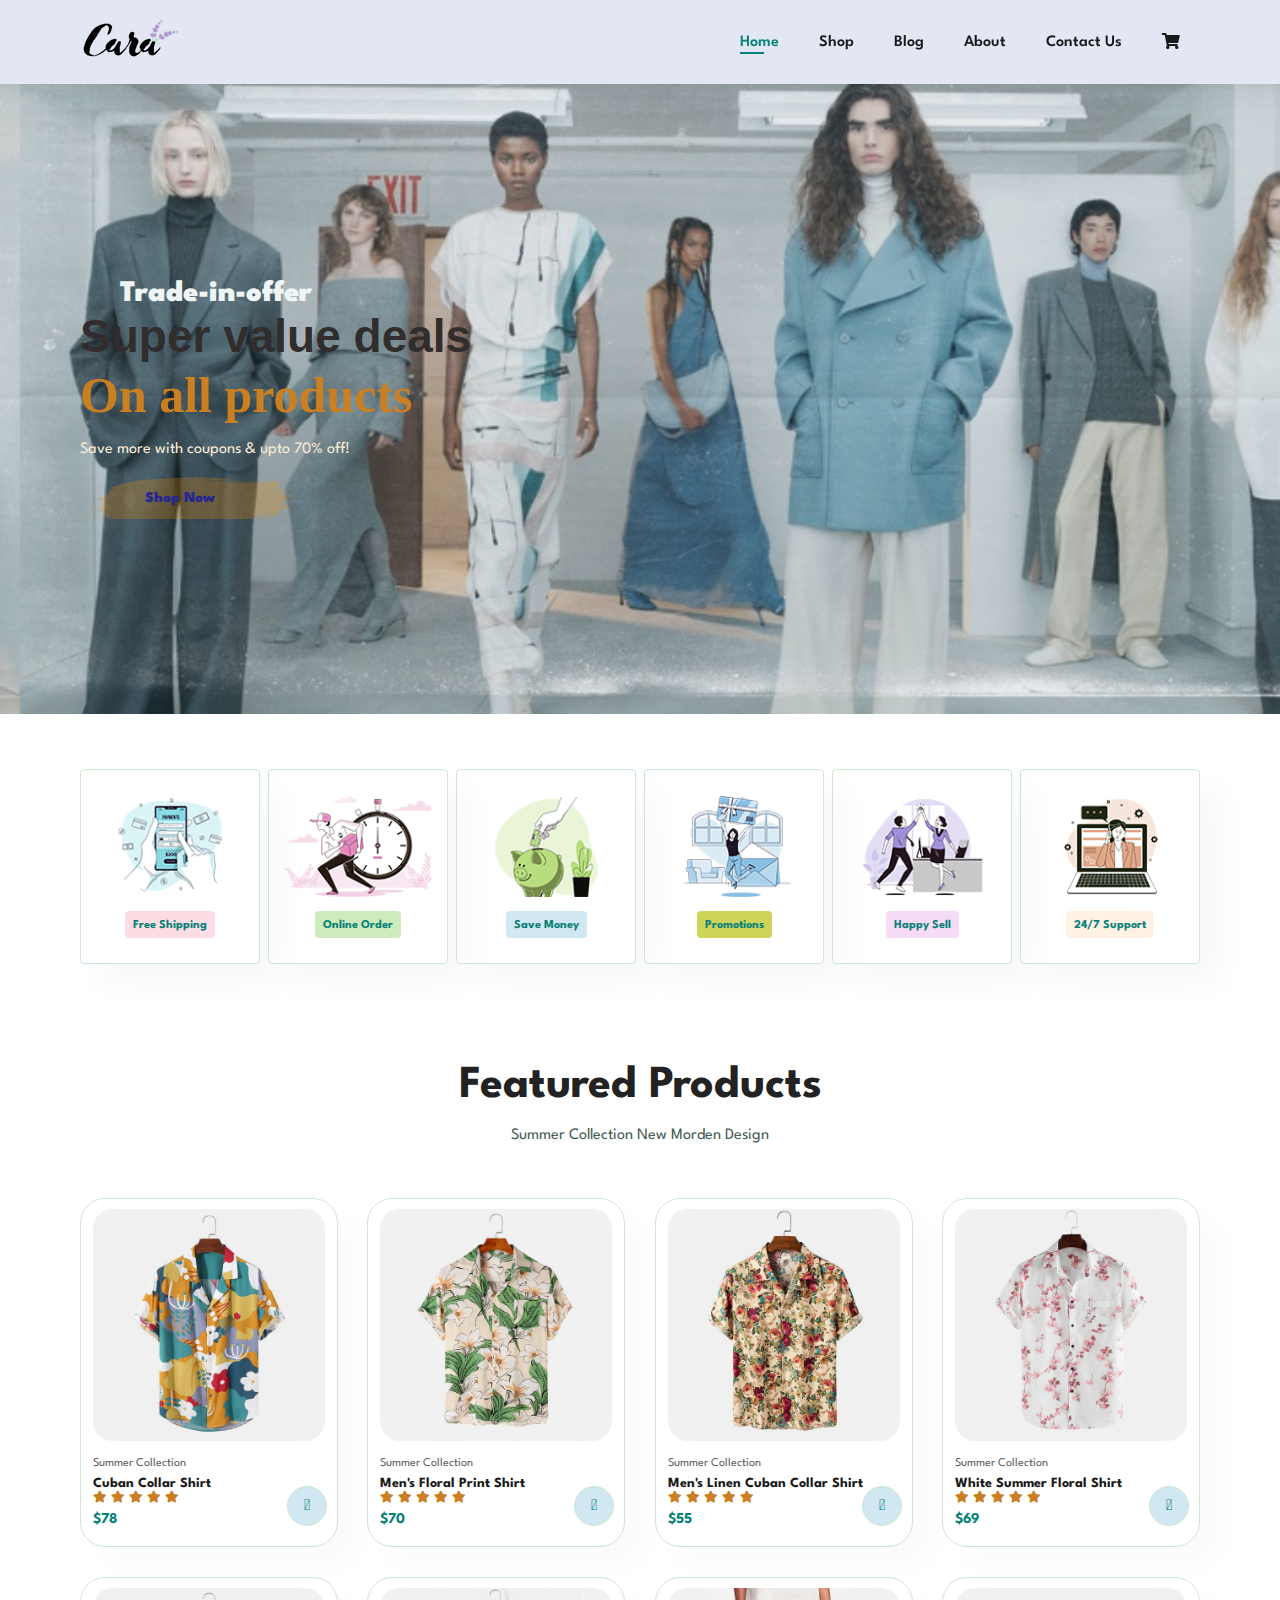
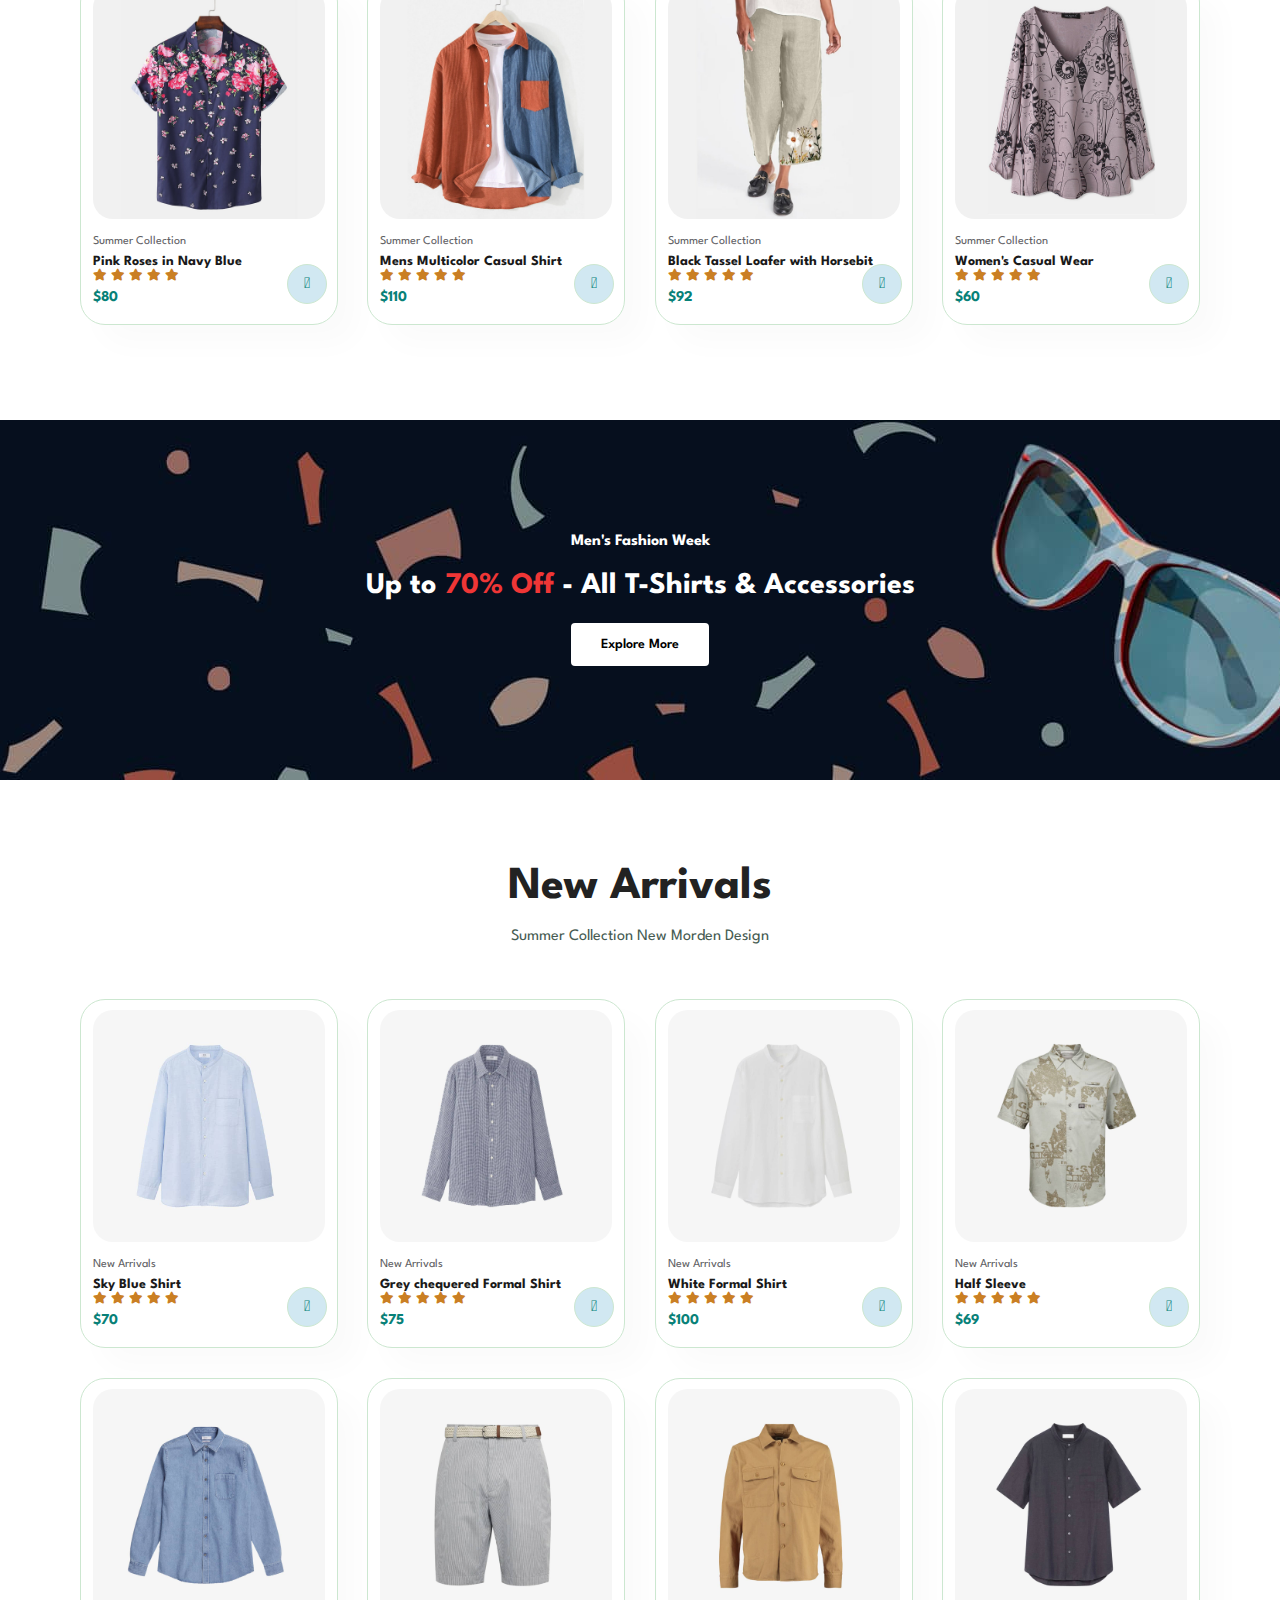
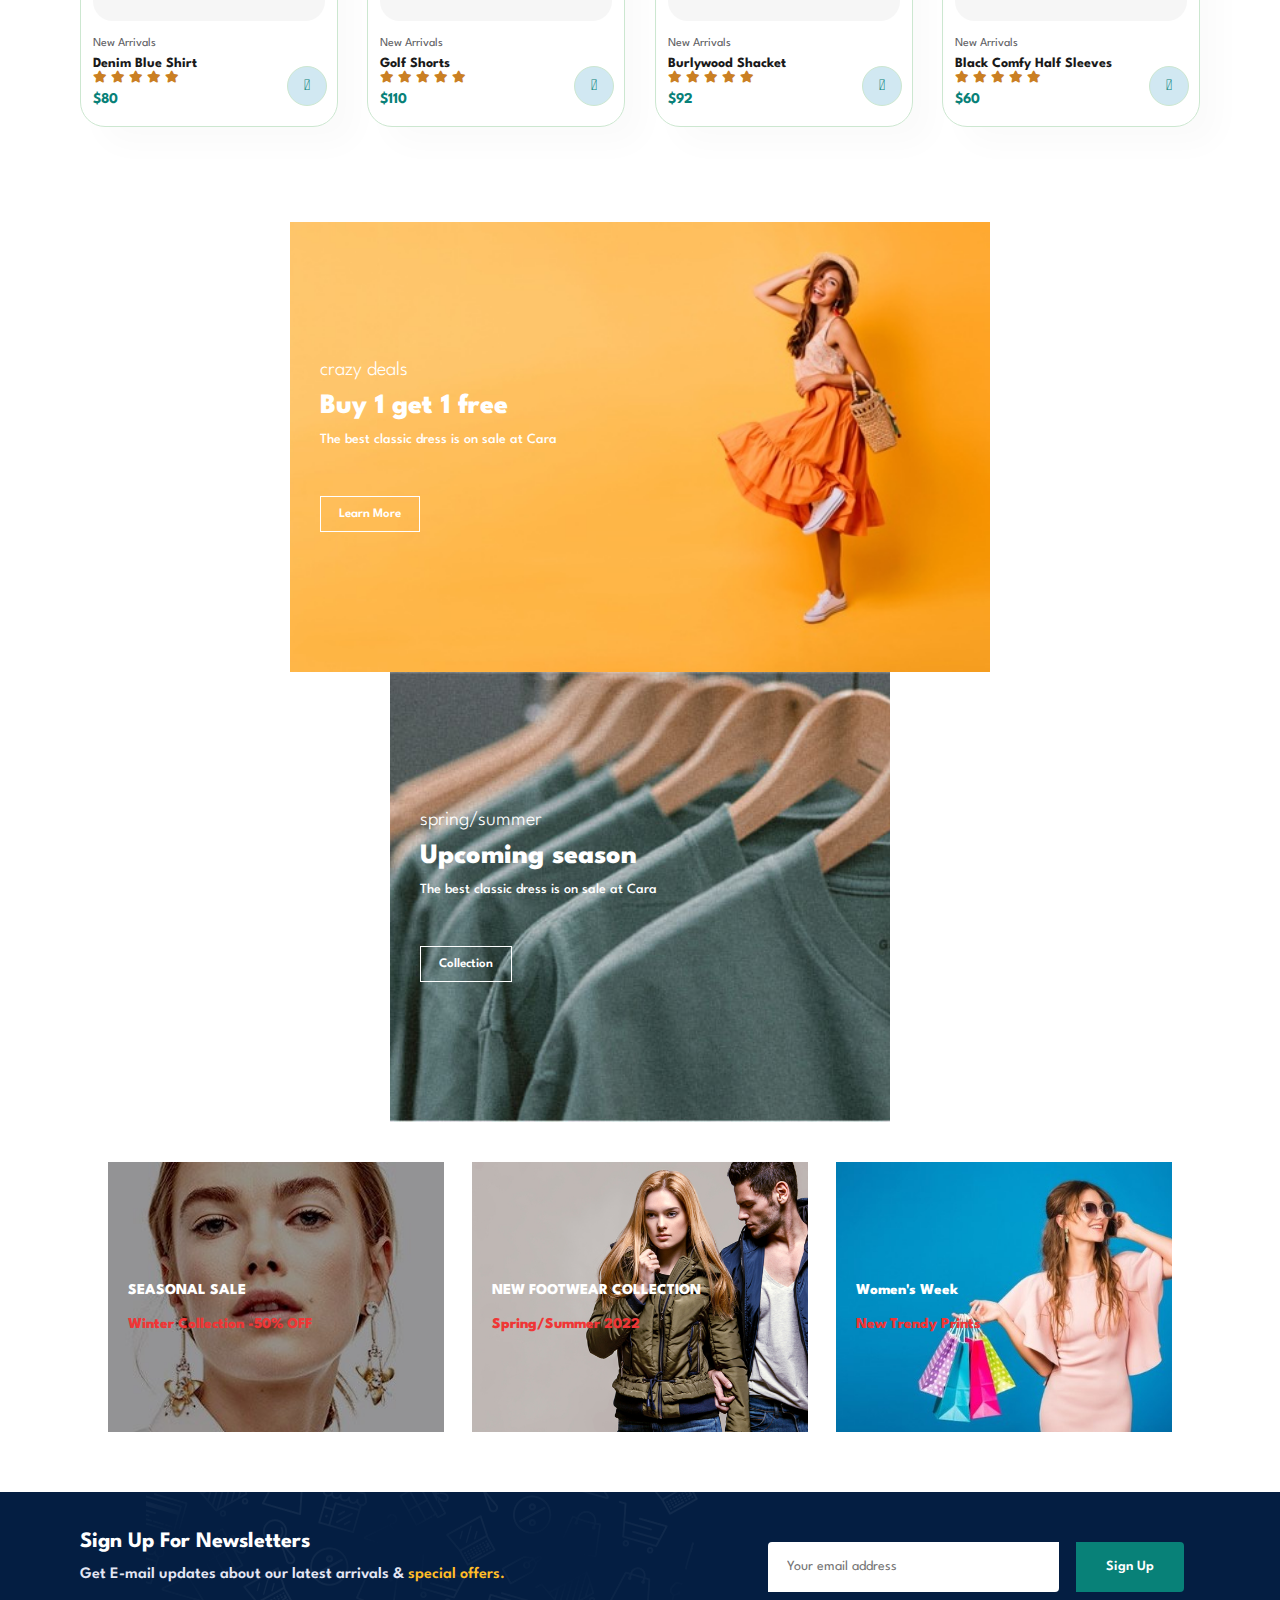
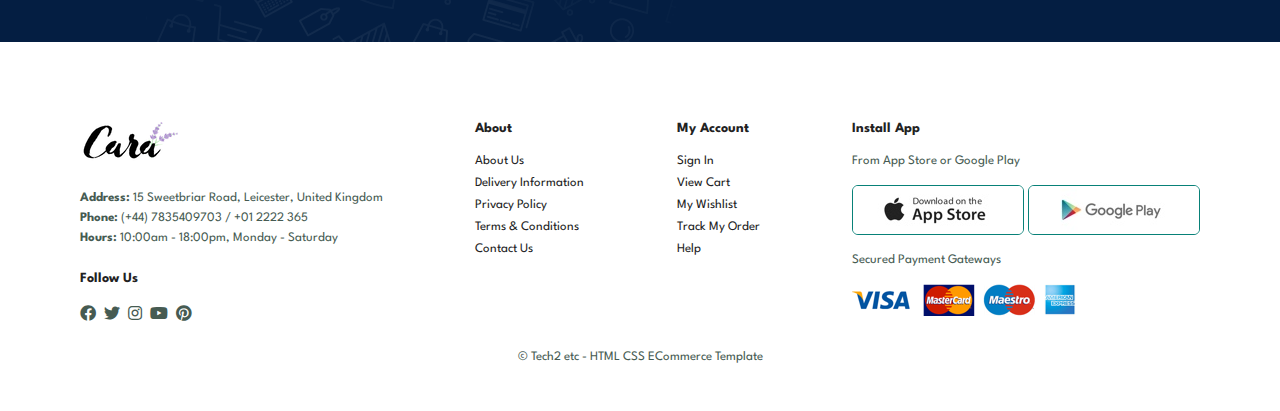
<file: index.html>
<!DOCTYPE html>
<html lang="en">

<head>
    <meta charset="UTF-8">
    <meta http-equiv="X-UA-Compatible" content="IE=edge">
    <meta name="viewport" content="width=device-width, initial-scale=1.0">
    <title>Cara</title>
    <link rel="stylesheet" href="https://pro.fontawesome.com/releases/v5.10.0/css/all.css" />

    <link rel="stylesheet" href="style.css">
</head>

<body>
    <section id="header">
        <a href="#"><img src="img/logo.png" alt=""> </a>

        <div>
            <ul id="navbar">
                <li><a class="active" href="index.html">Home</a></li>
                <li><a href="shop.html">Shop</a></li>
                <li><a href="blog.html">Blog</a></li>
                <li><a href="about.html">About</a></li>
                <li><a href="contact.html">Contact Us</a></li>
                <li id="lg-bag"><a href="cart.html"><i class="fa fa-shopping-cart" aria-hidden="true"></i></a></li>
                <a href="#" id="close"><i class="far fa-times"></i></a>
            </ul>
        </div>
        <div id="mobile">
            <a href="cart.html"><i class="fa fa-shopping-cart" aria-hidden="true"></i></a>
            <i id="bar" class="fas fa-outdent"></i>
        </div>
    </section>

    <section id="hero">
        <h4>Trade-in-offer</h4>
        <h2>Super value deals</h2>
        <h1>On all products</h1>
        <p>Save more with coupons & upto 70% off!</p>
        <button>Shop Now</button>
    </section>

    <section id="feature" class="section-p1">
        <div class="fe-box">
            <img src="img/features/f1.png" alt="">
            <h6>Free Shipping</h6>
        </div>
        <div class="fe-box">
            <img src="img/features/f2.png" alt="">
            <h6>Online Order</h6>
        </div>
        <div class="fe-box">
            <img src="img/features/f3.png" alt="">
            <h6>Save Money</h6>
        </div>
        <div class="fe-box">
            <img src="img/features/f4.png" alt="">
            <h6>Promotions</h6>
        </div>
        <div class="fe-box">
            <img src="img/features/f5.png" alt="">
            <h6>Happy Sell</h6>
        </div>
        <div class="fe-box">
            <img src="img/features/f6.png" alt="">
            <h6>24/7 Support</h6>
        </div>
    </section>

    <section id="product1" class="section-p1">
        <h2>Featured Products</h2>
        <p>Summer Collection New Morden Design</p>
        <div class="pro-container">
            <div class="pro">
                <img src="img/products/f1.jpg" alt="">
                <div class="des">
                    <span>Summer Collection</span>
                    <h5>Cuban Collar Shirt</h5>
                    <div class="star">
                        <i class="fas fa-star"></i>
                        <i class="fas fa-star"></i>
                        <i class="fas fa-star"></i>
                        <i class="fas fa-star"></i>
                        <i class="fas fa-star"></i>
                    </div>
                    <h4>$78</h4>
                </div>
                <a href="#"><i class="fal fa-shopping-cart cart"></i></a>
            </div>
            <div class="pro">
                <img src="img/products/f2.jpg" alt="">
                <div class="des">
                    <span>Summer Collection</span>
                    <h5>Men's Floral Print Shirt</h5>
                    <div class="star">
                        <i class="fas fa-star"></i>
                        <i class="fas fa-star"></i>
                        <i class="fas fa-star"></i>
                        <i class="fas fa-star"></i>
                        <i class="fas fa-star"></i>
                    </div>
                    <h4>$70</h4>
                </div>
                <a href="#"><i class="fal fa-shopping-cart cart"></i></a>
            </div>
            <div class="pro">
                <img src="img/products/f3.jpg" alt="">
                <div class="des">
                    <span>Summer Collection</span>
                    <h5>Men's Linen Cuban Collar Shirt</h5>
                    <div class="star">
                        <i class="fas fa-star"></i>
                        <i class="fas fa-star"></i>
                        <i class="fas fa-star"></i>
                        <i class="fas fa-star"></i>
                        <i class="fas fa-star"></i>
                    </div>
                    <h4>$55</h4>
                </div>
                <a href="#"><i class="fal fa-shopping-cart cart"></i></a>
            </div>
            <div class="pro">
                <img src="img/products/f4.jpg" alt="">
                <div class="des">
                    <span>Summer Collection</span>
                    <h5>White Summer Floral Shirt</h5>
                    <div class="star">
                        <i class="fas fa-star"></i>
                        <i class="fas fa-star"></i>
                        <i class="fas fa-star"></i>
                        <i class="fas fa-star"></i>
                        <i class="fas fa-star"></i>
                    </div>
                    <h4>$69</h4>
                </div>
                <a href="#"><i class="fal fa-shopping-cart cart"></i></a>
            </div>
            <div class="pro">
                <img src="img/products/f5.jpg" alt="">
                <div class="des">
                    <span>Summer Collection</span>
                    <h5>Pink Roses in Navy Blue</h5>
                    <div class="star">
                        <i class="fas fa-star"></i>
                        <i class="fas fa-star"></i>
                        <i class="fas fa-star"></i>
                        <i class="fas fa-star"></i>
                        <i class="fas fa-star"></i>
                    </div>
                    <h4>$80</h4>
                </div>
                <a href="#"><i class="fal fa-shopping-cart cart"></i></a>
            </div>
            <div class="pro">
                <img src="img/products/f6.jpg" alt="">
                <div class="des">
                    <span>Summer Collection</span>
                    <h5>Mens Multicolor Casual Shirt</h5>
                    <div class="star">
                        <i class="fas fa-star"></i>
                        <i class="fas fa-star"></i>
                        <i class="fas fa-star"></i>
                        <i class="fas fa-star"></i>
                        <i class="fas fa-star"></i>
                    </div>
                    <h4>$110</h4>
                </div>
                <a href="#"><i class="fal fa-shopping-cart cart"></i></a>
            </div>
            <div class="pro">
                <img src="img/products/f7.jpg" alt="">
                <div class="des">
                    <span>Summer Collection</span>
                    <h5>Black Tassel Loafer with Horsebit</h5>
                    <div class="star">
                        <i class="fas fa-star"></i>
                        <i class="fas fa-star"></i>
                        <i class="fas fa-star"></i>
                        <i class="fas fa-star"></i>
                        <i class="fas fa-star"></i>
                    </div>
                    <h4>$92</h4>
                </div>
                <a href="#"><i class="fal fa-shopping-cart cart"></i></a>
            </div>
            <div class="pro">
                <img src="img/products/f8.jpg" alt="">
                <div class="des">
                    <span>Summer Collection</span>
                    <h5>Women's Casual Wear</h5>
                    <div class="star">
                        <i class="fas fa-star"></i>
                        <i class="fas fa-star"></i>
                        <i class="fas fa-star"></i>
                        <i class="fas fa-star"></i>
                        <i class="fas fa-star"></i>
                    </div>
                    <h4>$60</h4>
                </div>
                <a href="#"><i class="fal fa-shopping-cart cart"></i></a>
            </div>
        </div>
    </section>

    <section id="banner" class="section-m1">
        <h4>Men's Fashion Week</h4>
        <h2>Up to <span>70% Off</span> - All T-Shirts & Accessories</h2>
        <button class="normal">Explore More</button>
    </section>

    <section id="product1" class="section-p1">
        <h2>New Arrivals</h2>
        <p>Summer Collection New Morden Design</p>
        <div class="pro-container">
            <div class="pro">
                <img src="img/products/n1.jpg" alt="">
                <div class="des">
                    <span>New Arrivals</span>
                    <h5>Sky Blue Shirt</h5>
                    <div class="star">
                        <i class="fas fa-star"></i>
                        <i class="fas fa-star"></i>
                        <i class="fas fa-star"></i>
                        <i class="fas fa-star"></i>
                        <i class="fas fa-star"></i>
                    </div>
                    <h4>$70</h4>
                </div>
                <a href="#"><i class="fal fa-shopping-cart cart"></i></a>
            </div>
            <div class="pro">
                <img src="img/products/n2.jpg" alt="">
                <div class="des">
                    <span>New Arrivals</span>
                    <h5>Grey chequered Formal Shirt</h5>
                    <div class="star">
                        <i class="fas fa-star"></i>
                        <i class="fas fa-star"></i>
                        <i class="fas fa-star"></i>
                        <i class="fas fa-star"></i>
                        <i class="fas fa-star"></i>
                    </div>
                    <h4>$75</h4>
                </div>
                <a href="#"><i class="fal fa-shopping-cart cart"></i></a>
            </div>
            <div class="pro">
                <img src="img/products/n3.jpg" alt="">
                <div class="des">
                    <span>New Arrivals</span>
                    <h5>White Formal Shirt</h5>
                    <div class="star">
                        <i class="fas fa-star"></i>
                        <i class="fas fa-star"></i>
                        <i class="fas fa-star"></i>
                        <i class="fas fa-star"></i>
                        <i class="fas fa-star"></i>
                    </div>
                    <h4>$100</h4>
                </div>
                <a href="#"><i class="fal fa-shopping-cart cart"></i></a>
            </div>
            <div class="pro">
                <img src="img/products/n4.jpg" alt="">
                <div class="des">
                    <span>New Arrivals</span>
                    <h5>Half Sleeve</h5>
                    <div class="star">
                        <i class="fas fa-star"></i>
                        <i class="fas fa-star"></i>
                        <i class="fas fa-star"></i>
                        <i class="fas fa-star"></i>
                        <i class="fas fa-star"></i>
                    </div>
                    <h4>$69</h4>
                </div>
                <a href="#"><i class="fal fa-shopping-cart cart"></i></a>
            </div>
            <div class="pro">
                <img src="img/products/n5.jpg" alt="">
                <div class="des">
                    <span>New Arrivals</span>
                    <h5>Denim Blue Shirt</h5>
                    <div class="star">
                        <i class="fas fa-star"></i>
                        <i class="fas fa-star"></i>
                        <i class="fas fa-star"></i>
                        <i class="fas fa-star"></i>
                        <i class="fas fa-star"></i>
                    </div>
                    <h4>$80</h4>
                </div>
                <a href="#"><i class="fal fa-shopping-cart cart"></i></a>
            </div>
            <div class="pro">
                <img src="img/products/n6.jpg" alt="">
                <div class="des">
                    <span>New Arrivals</span>
                    <h5>Golf Shorts</h5>
                    <div class="star">
                        <i class="fas fa-star"></i>
                        <i class="fas fa-star"></i>
                        <i class="fas fa-star"></i>
                        <i class="fas fa-star"></i>
                        <i class="fas fa-star"></i>
                    </div>
                    <h4>$110</h4>
                </div>
                <a href="#"><i class="fal fa-shopping-cart cart"></i></a>
            </div>
            <div class="pro">
                <img src="img/products/n7.jpg" alt="">
                <div class="des">
                    <span>New Arrivals</span>
                    <h5>Burlywood Shacket</h5>
                    <div class="star">
                        <i class="fas fa-star"></i>
                        <i class="fas fa-star"></i>
                        <i class="fas fa-star"></i>
                        <i class="fas fa-star"></i>
                        <i class="fas fa-star"></i>
                    </div>
                    <h4>$92</h4>
                </div>
                <a href="#"><i class="fal fa-shopping-cart cart"></i></a>
            </div>
            <div class="pro">
                <img src="img/products/n8.jpg" alt="">
                <div class="des">
                    <span>New Arrivals</span>
                    <h5>Black Comfy Half Sleeves</h5>
                    <div class="star">
                        <i class="fas fa-star"></i>
                        <i class="fas fa-star"></i>
                        <i class="fas fa-star"></i>
                        <i class="fas fa-star"></i>
                        <i class="fas fa-star"></i>
                    </div>
                    <h4>$60</h4>
                </div>
                <a href="#"><i class="fal fa-shopping-cart cart"></i></a>
            </div>
        </div>
    </section>

    <section id="sm-banner" class="section-p1">
        <div class="banner-box">
            <h4>crazy deals</h4>
            <h2>Buy 1 get 1 free</h2>
            <span>The best classic dress is on sale at Cara</span>
            <button class="white">Learn More</button>
        </div>
        <div class="banner-box banner-box2">
            <h4>spring/summer</h4>
            <h2>Upcoming season</h2>
            <span>The best classic dress is on sale at Cara</span>
            <button class="white">Collection</button>
        </div>
    </section>

    <section id="banner-3">
        <div class="banner-box">
            <h2>SEASONAL SALE</h2>
            <h3>Winter Collection -50% OFF</h3>
        </div>
        <div class="banner-box banner-box2">
            <h2>NEW FOOTWEAR COLLECTION</h2>
            <h3>Spring/Summer 2022</h3>
        </div>
        <div class="banner-box banner-box3">
            <h2>Women's Week</h2>
            <h3>New Trendy Prints</h3>
        </div>
    </section>

    <section id="newsletter" class="section-p1 section-m1">
        <div class="newstext">
            <h4>Sign Up For Newsletters</h4>
            <p>Get E-mail updates about our latest arrivals & <span>special offers.</span></p>
        </div>
        <div class="form">
            <input type="text" placeholder="Your email address">
            <button class="normal">Sign Up</button>
        </div>

    </section>

    <footer class="section-p1">
        <div class="col">
            <img class="logo" src="img/logo.png" alt="">
            <p><strong>Address:</strong> 15 Sweetbriar Road, Leicester, United Kingdom</p>
            <P><STRONG>Phone:</STRONG> (+44) 7835409703 / +01 2222 365 </P>
            <p><strong>Hours:</strong> 10:00am - 18:00pm, Monday - Saturday</p>
            <div class="follow">
                <h4>Follow Us</h4>
                <div class="icon">
                    <i class="fab fa-facebook"></i>
                    <i class="fab fa-twitter"></i>
                    <i class="fab fa-instagram"></i>
                    <i class="fab fa-youtube"></i>
                    <i class="fab fa-pinterest"></i>
                </div>
            </div>
        </div>

        <div class="col">
            <h4>About</h4>
            <a href="#">About Us</a>
            <a href="#">Delivery Information</a>
            <a href="#">Privacy Policy</a>
            <a href="#">Terms & Conditions</a>
            <a href="#">Contact Us</a>
        </div>
        <div class="col">
            <h4>My Account</h4>
            <a href="#">Sign In</a>
            <a href="#">View Cart</a>
            <a href="#">My Wishlist</a>
            <a href="#">Track My Order</a>
            <a href="#">Help</a>
        </div>

        <div class="col install">
            <h4>Install App</h4>
            <p>From App Store or Google Play</p>
            <div class="row">
                <img src="img/pay/app.jpg" alt="">
                <img src="img/pay/play.jpg" alt="">
            </div>
            <p>Secured Payment Gateways</p>
            <img src="img/pay/pay.png" alt="">
        </div>
        <div class="copyright">
            <p> &copy; Tech2 etc - HTML CSS ECommerce Template</p>
        </div>
    </footer>

    <script src="script.js"></script>
</body>

</html>
</file>
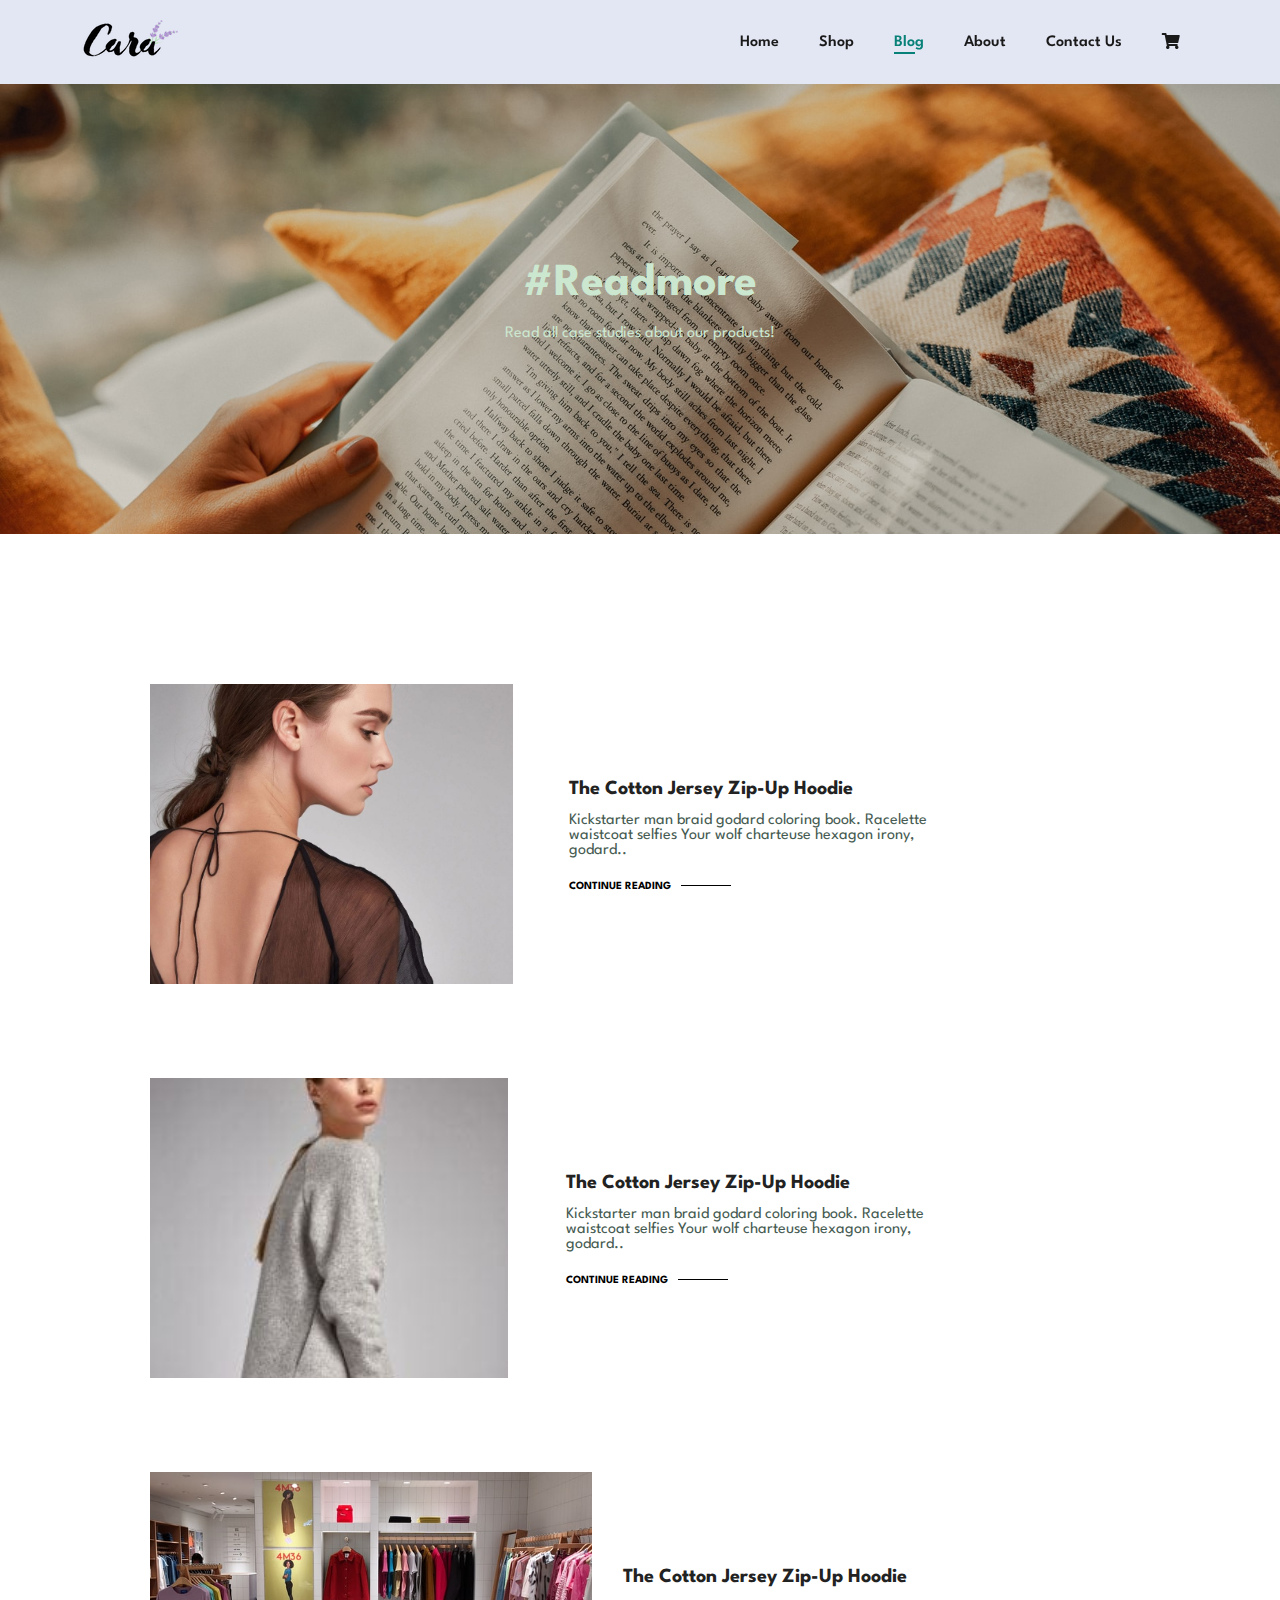
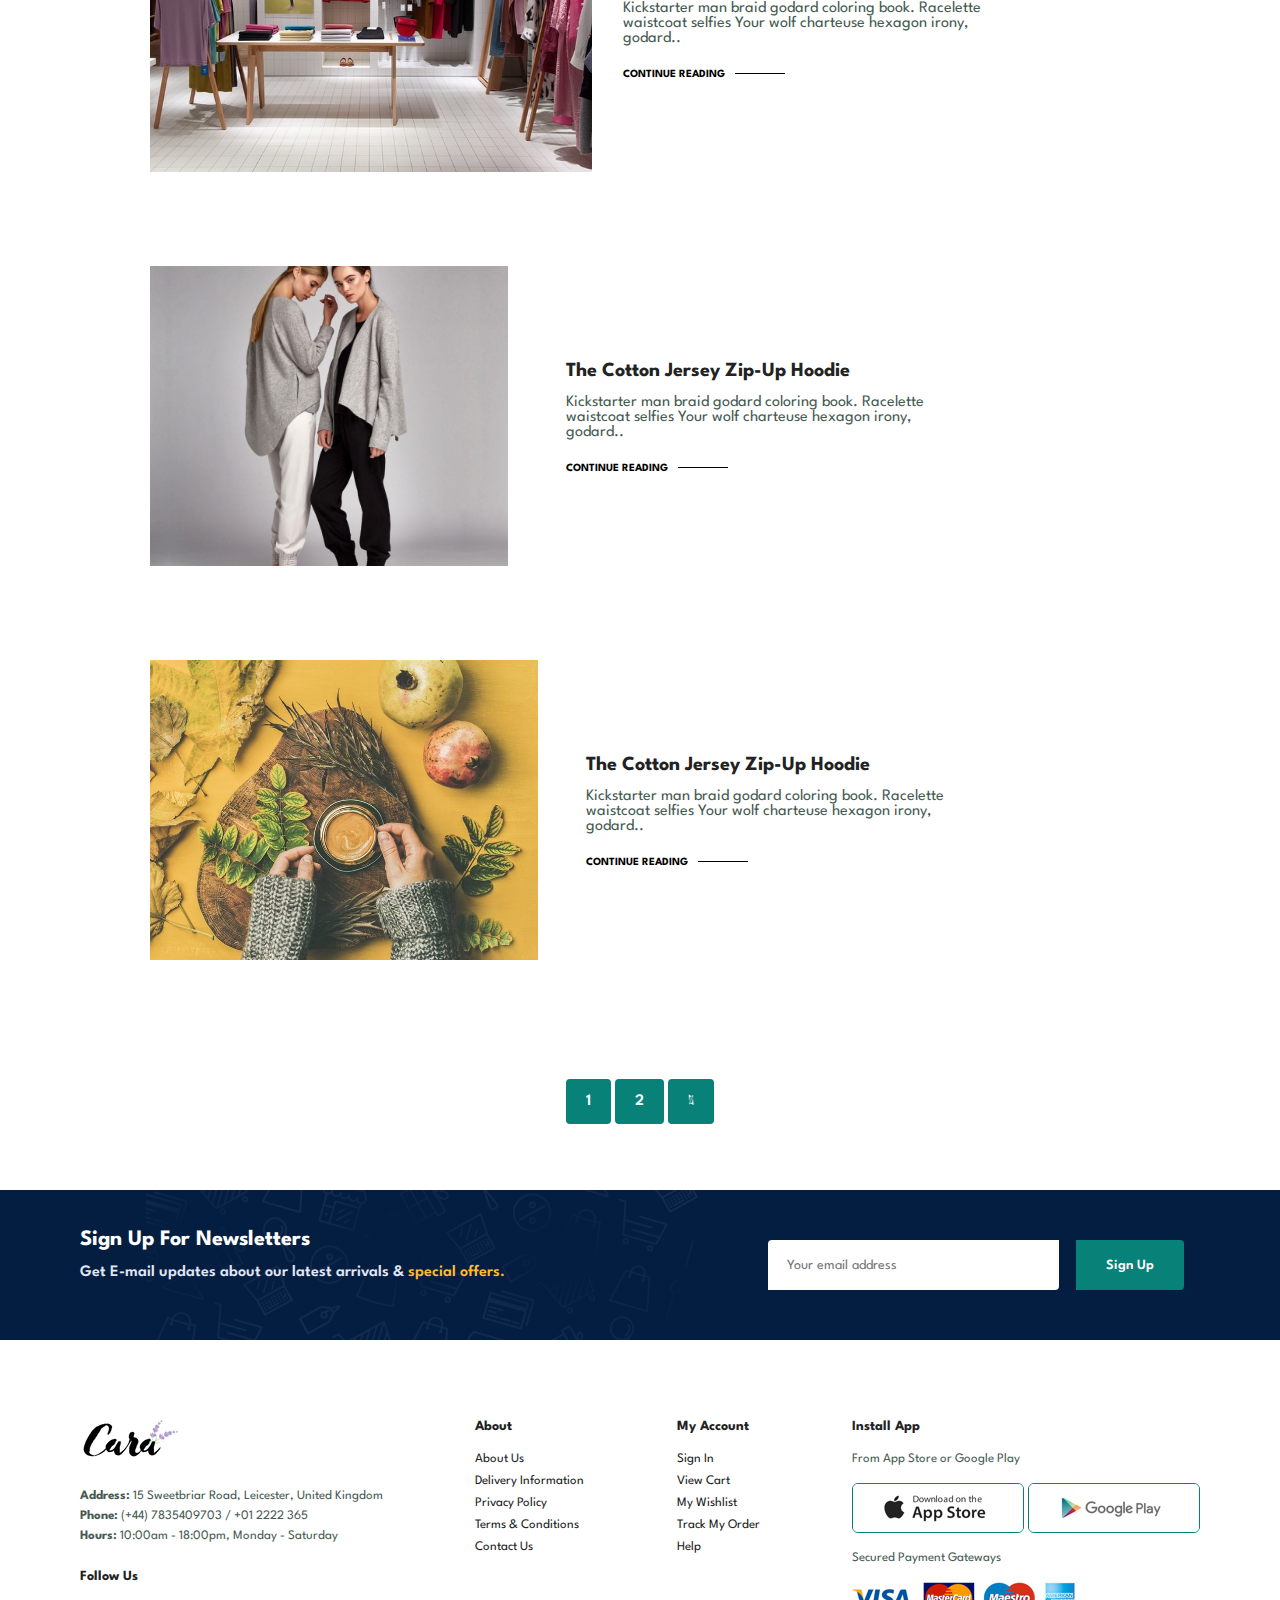
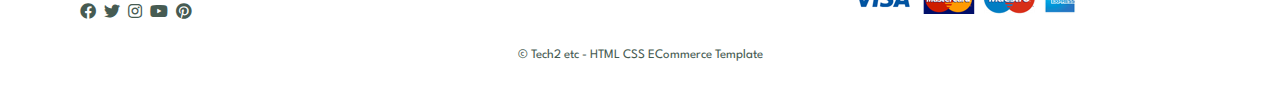
<file: blog.html>
<!DOCTYPE html>
<html lang="en">

<head>
    <meta charset="UTF-8">
    <meta http-equiv="X-UA-Compatible" content="IE=edge">
    <meta name="viewport" content="width=device-width, initial-scale=1.0">
    <title>Cara</title>
    <link rel="stylesheet" href="https://pro.fontawesome.com/releases/v5.10.0/css/all.css" />

    <link rel="stylesheet" href="style.css">
</head>

<body>
    <section id="header">
        <a href="#"><img src="img/logo.png" alt=""> </a>

        <div>
            <ul id="navbar">
                <li><a href="index.html">Home</a></li>
                <li><a href="shop.html">Shop</a></li>
                <li><a class="active" href="blog.html">Blog</a></li>
                <li><a href="about.html">About</a></li>
                <li><a href="contact.html">Contact Us</a></li>
                <li id="lg-bag"><a href="cart.html"><i class="fa fa-shopping-cart" aria-hidden="true"></i></a></li>
                <a href="#" id="close"><i class="far fa-times"></i></a>
            </ul>
        </div>
        <div id="mobile">
            <a href="cart.html"><i class="fa fa-shopping-cart" aria-hidden="true"></i></a>
            <i id="bar" class="fas fa-outdent"></i>
        </div>
    </section>

    <section id="page-header" class="blog-header">

        <h2>#Readmore</h2>

        <p>Read all case studies about our products!</p>

    </section>

    <section id="blog">
        <div class="blog-box">
            <div class="blog-image">
                <img src="img/blog/b1.jpg" alt="">
            </div>
            <div class="blog-details">
                <h4>The Cotton Jersey Zip-Up Hoodie</h4>
                <p>Kickstarter man braid godard coloring book. 
                    Racelette waistcoat selfies Your
                    wolf charteuse hexagon irony, godard..</p>
                <a href="#">CONTINUE READING</a>
            </div>
        </div>
        <div class="blog-box">
            <div class="blog-image">
                <img src="img/blog/b5.jpg" alt="">
            </div>
            <div class="blog-details">
                <h4>The Cotton Jersey Zip-Up Hoodie</h4>
                <p>Kickstarter man braid godard coloring book. 
                    Racelette waistcoat selfies Your
                    wolf charteuse hexagon irony, godard..</p>
                <a href="#">CONTINUE READING</a>
            </div>
        </div>
        <div class="blog-box">
            <div class="blog-image">
                <img src="img/blog/b3.jpg" alt="">
            </div>
            <div class="blog-details">
                <h4>The Cotton Jersey Zip-Up Hoodie</h4>
                <p>Kickstarter man braid godard coloring book. 
                    Racelette waistcoat selfies Your
                    wolf charteuse hexagon irony, godard..</p>
                <a href="#">CONTINUE READING</a>
            </div>
        </div>
        <div class="blog-box">
            <div class="blog-image">
                <img src="img/blog/b4.jpg" alt="">
            </div>
            <div class="blog-details">
                <h4>The Cotton Jersey Zip-Up Hoodie</h4>
                <p>Kickstarter man braid godard coloring book. 
                    Racelette waistcoat selfies Your
                    wolf charteuse hexagon irony, godard..</p>
                <a href="#">CONTINUE READING</a>
            </div>
        </div>
        <div class="blog-box">
            <div class="blog-image">
                <img src="img/blog/b6.jpg" alt="">
            </div>
            <div class="blog-details">
                <h4>The Cotton Jersey Zip-Up Hoodie</h4>
                <p>Kickstarter man braid godard coloring book. 
                    Racelette waistcoat selfies Your
                    wolf charteuse hexagon irony, godard..</p>
                <a href="#">CONTINUE READING</a>
            </div>
        </div>

    </section>

    <section id="pagination" class="section-p1">
        <a href="#">1</a>
        <a href="#">2</a>
        <a href="#"><i class="fal fa-long-arrow-alt-right"></i></a>
    </section>

    <section id="newsletter" class="section-p1 section-m1">
        <div class="newstext">
            <h4>Sign Up For Newsletters</h4>
            <p>Get E-mail updates about our latest arrivals & <span>special offers.</span></p>
        </div>
        <div class="form">
            <input type="text" placeholder="Your email address">
            <button class="normal">Sign Up</button>
        </div>

    </section>

    <footer class="section-p1">
        <div class="col">
            <img class="logo" src="img/logo.png" alt="">
            <p><strong>Address:</strong> 15 Sweetbriar Road, Leicester, United Kingdom</p>
            <P><STRONG>Phone:</STRONG> (+44) 7835409703 / +01 2222 365 </P>
            <p><strong>Hours:</strong> 10:00am - 18:00pm, Monday - Saturday</p>
            <div class="follow">
                <h4>Follow Us</h4>
                <div class="icon">
                    <i class="fab fa-facebook"></i>
                    <i class="fab fa-twitter"></i>
                    <i class="fab fa-instagram"></i>
                    <i class="fab fa-youtube"></i>
                    <i class="fab fa-pinterest"></i>
                </div>
            </div>
        </div>

        <div class="col">
            <h4>About</h4>
            <a href="#">About Us</a>
            <a href="#">Delivery Information</a>
            <a href="#">Privacy Policy</a>
            <a href="#">Terms & Conditions</a>
            <a href="#">Contact Us</a>
        </div>
        <div class="col">
            <h4>My Account</h4>
            <a href="#">Sign In</a>
            <a href="#">View Cart</a>
            <a href="#">My Wishlist</a>
            <a href="#">Track My Order</a>
            <a href="#">Help</a>
        </div>

        <div class="col install">
            <h4>Install App</h4>
            <p>From App Store or Google Play</p>
            <div class="row">
                <img src="img/pay/app.jpg" alt="">
                <img src="img/pay/play.jpg" alt="">
            </div>
            <p>Secured Payment Gateways</p>
            <img src="img/pay/pay.png" alt="">
        </div>
        <div class="copyright">
            <p> &copy; Tech2 etc - HTML CSS ECommerce Template</p>
        </div>
    </footer>

    <script src="script.js"></script>
</body>

</html>
</file>
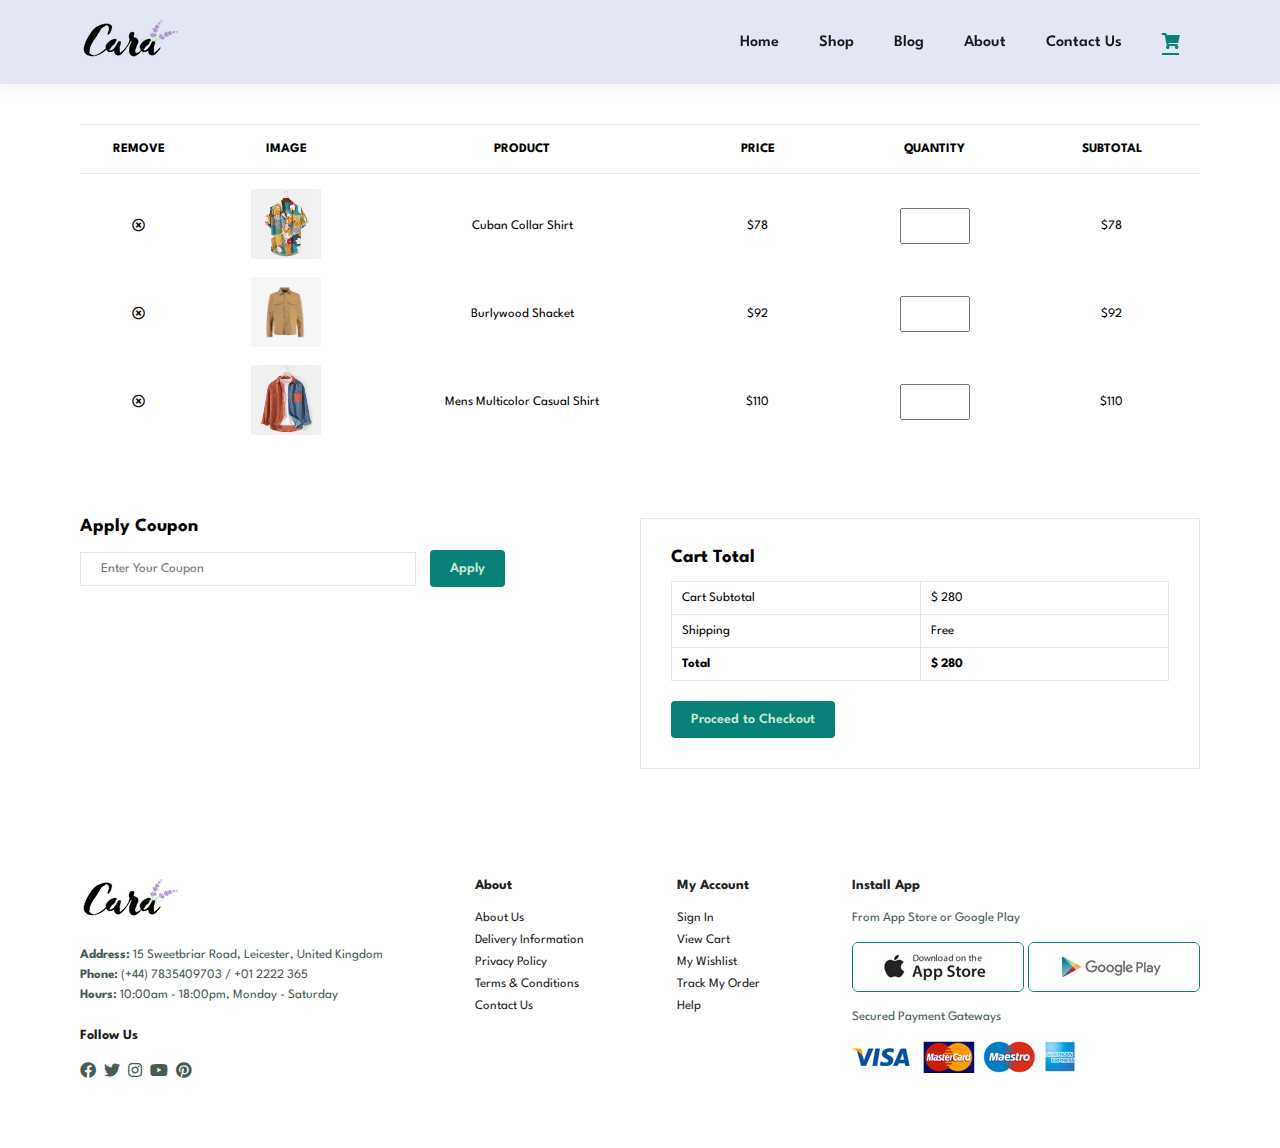
<file: cart.html>
<!DOCTYPE html>
<html lang="en">
  <head>
    <meta charset="UTF-8" />
    <meta http-equiv="X-UA-Compatible" content="IE=edge" />
    <meta name="viewport" content="width=device-width, initial-scale=1.0" />
    <title>Cara</title>
    <link
      rel="stylesheet"
      href="https://pro.fontawesome.com/releases/v5.10.0/css/all.css"
    />

    <link rel="stylesheet" href="style.css" />
  </head>

  <body>
    <section id="header">
      <a href="#"><img src="img/logo.png" alt="" /> </a>

      <div>
        <ul id="navbar">
          <li><a href="index.html">Home</a></li>
          <li><a href="shop.html">Shop</a></li>
          <li><a href="blog.html">Blog</a></li>
          <li><a href="about.html">About</a></li>
          <li><a href="contact.html">Contact Us</a></li>
          <li id="lg-bag">
            <a class="active" href="cart.html"
              ><i class="fa fa-shopping-cart" aria-hidden="true"></i
            ></a>
          </li>
          <a href="#" id="close"><i class="far fa-times"></i></a>
        </ul>
      </div>
      <div id="mobile">
        <a href="cart.html"
          ><i class="fa fa-shopping-cart" aria-hidden="true"></i
        ></a>
        <i id="bar" class="fas fa-outdent"></i>
      </div>
    </section>

    <!-- <section id="page-header" class="about-header">
       <h2>#Lets's_Talk</h2>

      <p>
        Lorem ipsum dolor sit, amet consectetur adipisicing elit. Voluptas
        nobis.
      </p> -->
    <!-- </section>  -->

    <section id="cart" class="section-p1">
      <table width="100%">
        <thead>
          <tr>
            <td>Remove</td>
            <td>Image</td>
            <td>Product</td>
            <td>Price</td>
            <td>Quantity</td>
            <td>Subtotal</td>
          </tr>
        </thead>
        <tbody>
          <tr>
            <td><i class="far fa-times-circle"></i><a href="#"></a></td>
            <td>
              <img src="img/products/f1.jpg" alt="" />
            </td>
            <td>Cuban Collar Shirt</td>
            <td>$78</td>
            <td><input type="number"></td>
            <td>$78</td>
          </tr>
          <tr>
            <td><i class="far fa-times-circle"></i><a href="#"></a></td>
            <td>
              <img src="img/products/n7.jpg" alt="" />
            </td>
            <td>Burlywood Shacket</td>
            <td>$92</td>
            <td><input type="number" /></td>
            <td>$92</td>
          </tr>
          <tr>
            <td><i class="far fa-times-circle"></i><a href="#"></a></td>
            <td>
              <img src="img/products/f6.jpg" alt="" />
            </td>
            <td>Mens Multicolor Casual Shirt</td>
            <td>$110</td>
            <td><input type="number" /></td>
            <td>$110</td>
          </tr>
        </tbody>
      </table>
    </section>

    <section id="cart-add" class="section-p1">
        <div id="coupon">
            <h3>Apply Coupon</h3>
            <div>
              <input type="text" placeholder="Enter Your Coupon" />
              <button class="normal">Apply</button>
            </div>
          </div>

          <div id="subtotal">
            <h3>Cart Total</h3>
            <table>
                <tr>
                    <td>Cart Subtotal</td>
                    <td>$ 280</td>
                </tr>
                <tr>
                   <td>Shipping</td>
                   <td>Free</td> 
                </tr>
                <td><strong>Total</strong></td>
                <td><strong>$ 280</strong></td>
            </table>
            <button class="normal">Proceed to Checkout</button>
          </div>
    </section>

    <footer class="section-p1">
      <div class="col">
        <img class="logo" src="img/logo.png" alt="" />
        <p>
          <strong>Address:</strong> 15 Sweetbriar Road, Leicester, United
          Kingdom
        </p>
        <p><strong>Phone:</strong> (+44) 7835409703 / +01 2222 365</p>
        <p><strong>Hours:</strong> 10:00am - 18:00pm, Monday - Saturday</p>
        <div class="follow">
          <h4>Follow Us</h4>
          <div class="icon">
            <i class="fab fa-facebook"></i>
            <i class="fab fa-twitter"></i>
            <i class="fab fa-instagram"></i>
            <i class="fab fa-youtube"></i>
            <i class="fab fa-pinterest"></i>
          </div>
        </div>
      </div>

      <div class="col">
        <h4>About</h4>
        <a href="#">About Us</a>
        <a href="#">Delivery Information</a>
        <a href="#">Privacy Policy</a>
        <a href="#">Terms & Conditions</a>
        <a href="#">Contact Us</a>
      </div>
      <div class="col">
        <h4>My Account</h4>
        <a href="#">Sign In</a>
        <a href="#">View Cart</a>
        <a href="#">My Wishlist</a>
        <a href="#">Track My Order</a>
        <a href="#">Help</a>
      </div>

      <div class="col install">
        <h4>Install App</h4>
        <p>From App Store or Google Play</p>
        <div class="row">
          <img src="img/pay/app.jpg" alt="" />
          <img src="img/pay/play.jpg" alt="" />
        </div>
        <p>Secured Payment Gateways</p>
        <img src="img/pay/pay.png" alt="" />
      </div>
      <div class="copyright">
        <!-- <p> &copy; Tech2 etc - HTML CSS ECommerce Template</p> -->
      </div>
    </footer>

    <script src="script.js"></script>
  </body>
</html>
</file>
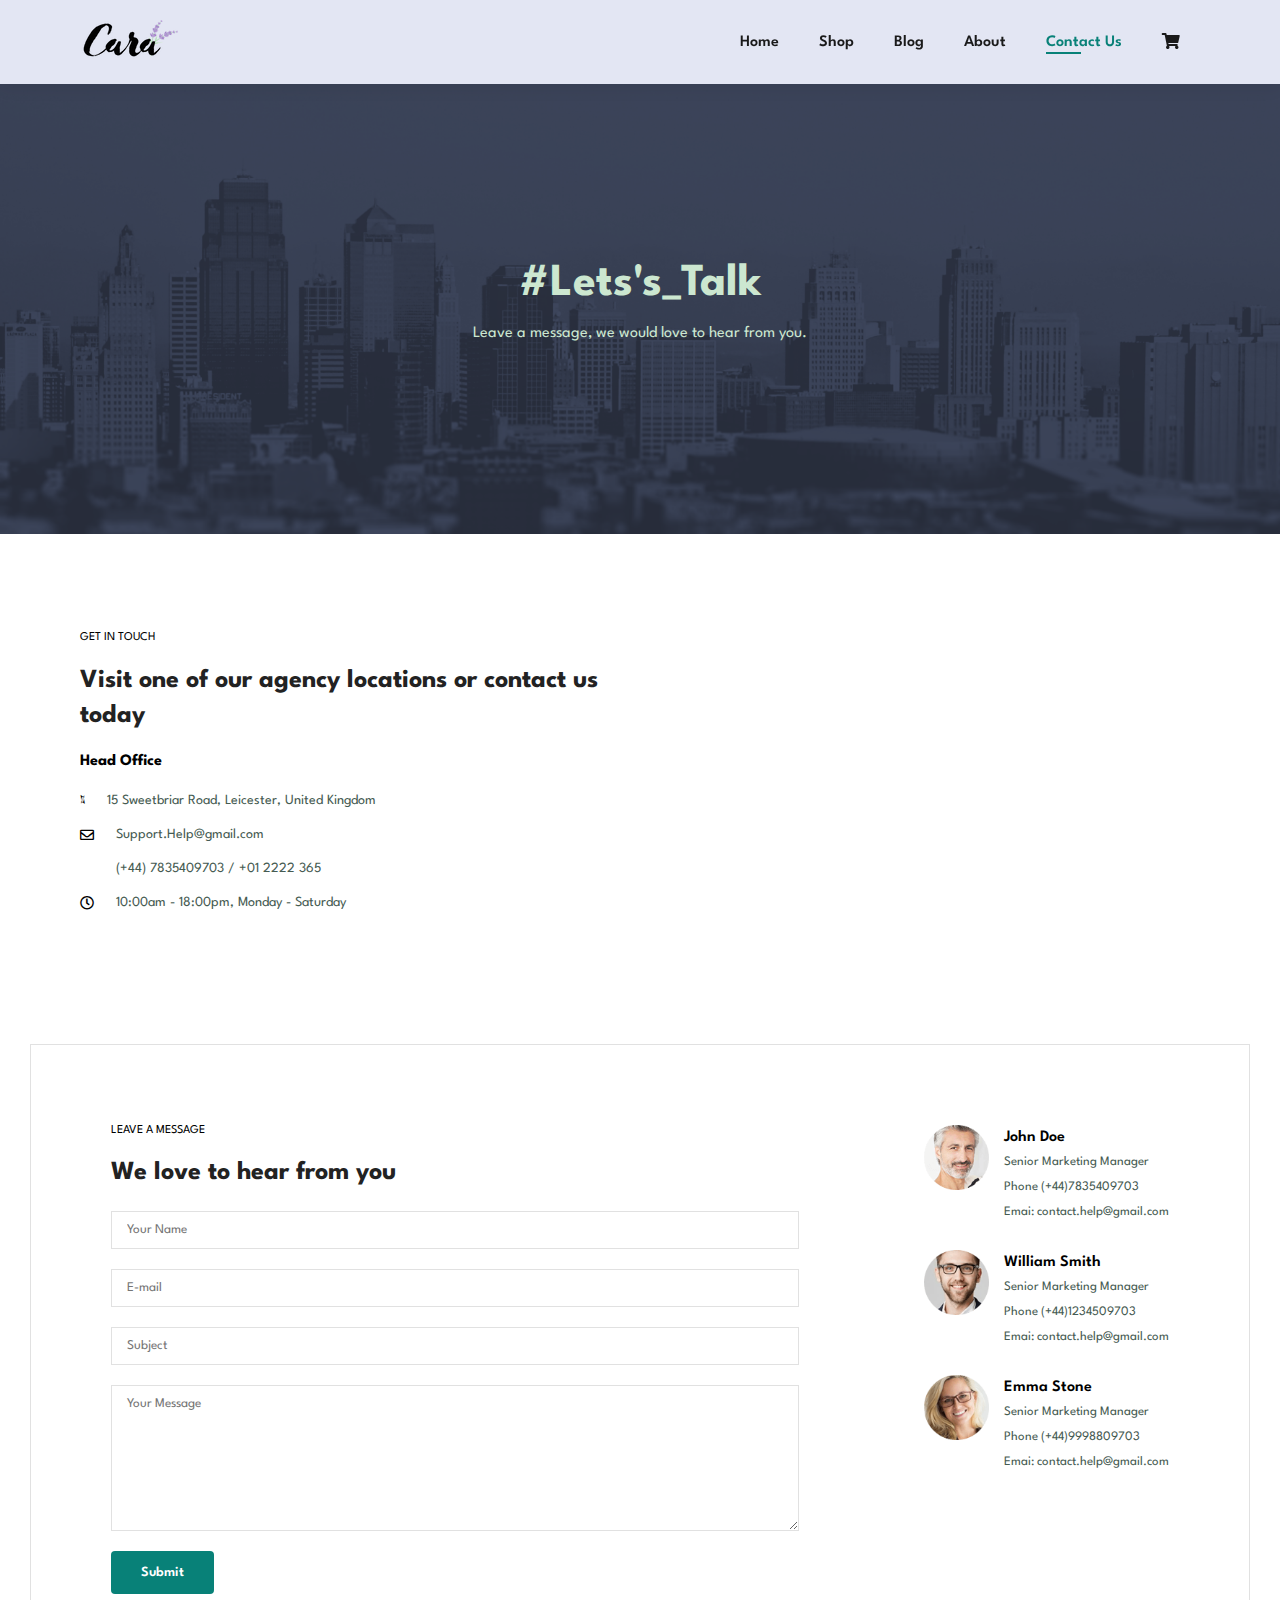
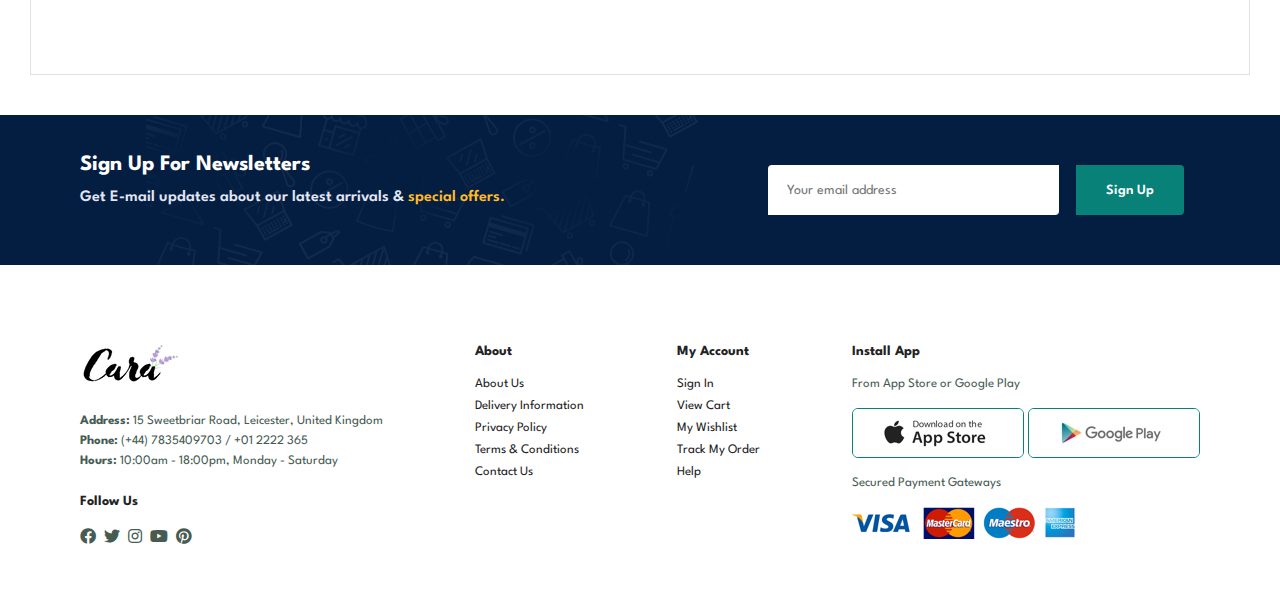
<file: contact.html>
<!DOCTYPE html>
<html lang="en">

<head>
    <meta charset="UTF-8">
    <meta http-equiv="X-UA-Compatible" content="IE=edge">
    <meta name="viewport" content="width=device-width, initial-scale=1.0">
    <title>Cara</title>
    <link rel="stylesheet" href="https://pro.fontawesome.com/releases/v5.10.0/css/all.css" />

    <link rel="stylesheet" href="style.css">
</head>

<body>
    <section id="header">
        <a href="#"><img src="img/logo.png" alt=""> </a>

        <div>
            <ul id="navbar">
                <li><a href="index.html">Home</a></li>
                <li><a href="shop.html">Shop</a></li>
                <li><a href="blog.html">Blog</a></li>
                <li><a href="about.html">About</a></li>
                <li><a class="active" href="contact.html">Contact Us</a></li>
                <li id="lg-bag"><a href="cart.html"><i class="fa fa-shopping-cart" aria-hidden="true"></i></a></li>
                <a href="#" id="close"><i class="far fa-times"></i></a>
            </ul>
        </div>
        <div id="mobile">
            <a href="cart.html"><i class="fa fa-shopping-cart" aria-hidden="true"></i></a>
            <i id="bar" class="fas fa-outdent"></i>
        </div>
    </section>

    <section id="page-header" class="about-header">

        <h2>#Lets's_Talk</h2>

        <p>Leave a message, we would love to hear from you.</p>

    </section>

    <section id="contact-details" class="section-p1">
        <div class="details">
            <span>GET IN TOUCH</span>
            <h2>Visit one of our agency locations or contact us today</h2>
            <h3>Head Office</h3>
            <div>
                <li>
                    <i class="fal fa-map"></i>
                    <p> 15 Sweetbriar Road, Leicester, United Kingdom</p>
                </li>
                <li>
                    <i class="far fa-envelope"></i>
                    <p>Support.Help@gmail.com</p>
                </li>
                <li>
                    <i class="far fa-phone-alt"></i>
                    <p> (+44) 7835409703 / +01 2222 365 </p>
                </li>
                <li>
                    <i class="far fa-clock"></i>
                    <p> 10:00am - 18:00pm, Monday - Saturday </p>
                </li>
            </div>
        </div>
        <div class="map">
            <iframe
                src="https://www.google.com/maps/embed?pb=!1m18!1m12!1m3!1d9881.267764611503!2d-1.3005291588098795!3d51.74552777479801!2m3!1f0!2f0!3f0!3m2!1i1024!2i768!4f13.1!3m3!1m2!1s0x4876c68984cc21ed%3A0x7437cc35178756e5!2s15%20Sweetmans%20Rd%2C%20Oxford%20OX2%209BA%2C%20UK!5e0!3m2!1sen!2slb!4v1675356732578!5m2!1sen!2slb"
                width="600" height="450" style="border:0;" allowfullscreen="" loading="lazy"
                referrerpolicy="no-referrer-when-downgrade"></iframe>
        </div>
    </section>

    <section id="form-details">
        <form action="">
            <span>LEAVE A MESSAGE</span>
            <h2>We love to hear from you</h2>
            <input type="text" placeholder="Your Name">
            <input type="text" placeholder="E-mail">
            <input type="text" placeholder="Subject">
            <textarea name="" id="" cols="30" rows="10" placeholder="Your Message"></textarea>
            <button class="normal">Submit</button>
        </form>

        <div class="people">
            <div>
                <img src="img/people/1.png" alt="">
                <p><span>John Doe</span> Senior Marketing Manager <br> Phone (+44)7835409703<br> Emai:
                    contact.help@gmail.com</p>
            </div>
            <div>
                <img src="img/people/2.png" alt="">
                <p><span>William Smith</span> Senior Marketing Manager <br> Phone (+44)1234509703<br> Emai:
                    contact.help@gmail.com</p>
            </div>
            <div>
                <img src="img/people/3.png" alt="">
                <p><span>Emma Stone</span> Senior Marketing Manager <br> Phone (+44)9998809703<br> Emai:
                    contact.help@gmail.com</p>
            </div>

        </div>
    </section>

    <section id="newsletter" class="section-p1 section-m1">
        <div class="newstext">
            <h4>Sign Up For Newsletters</h4>
            <p>Get E-mail updates about our latest arrivals & <span>special offers.</span></p>
        </div>
        <div class="form">
            <input type="text" placeholder="Your email address">
            <button class="normal">Sign Up</button>
        </div>

    </section>


    <footer class="section-p1">
        <div class="col">
            <img class="logo" src="img/logo.png" alt="">
            <p><strong>Address:</strong> 15 Sweetbriar Road, Leicester, United Kingdom</p>
            <P><STRONG>Phone:</STRONG> (+44) 7835409703 / +01 2222 365 </P>
            <p><strong>Hours:</strong> 10:00am - 18:00pm, Monday - Saturday</p>
            <div class="follow">
                <h4>Follow Us</h4>
                <div class="icon">
                    <i class="fab fa-facebook"></i>
                    <i class="fab fa-twitter"></i>
                    <i class="fab fa-instagram"></i>
                    <i class="fab fa-youtube"></i>
                    <i class="fab fa-pinterest"></i>
                </div>
            </div>
        </div>

        <div class="col">
            <h4>About</h4>
            <a href="#">About Us</a>
            <a href="#">Delivery Information</a>
            <a href="#">Privacy Policy</a>
            <a href="#">Terms & Conditions</a>
            <a href="#">Contact Us</a>
        </div>
        <div class="col">
            <h4>My Account</h4>
            <a href="#">Sign In</a>
            <a href="#">View Cart</a>
            <a href="#">My Wishlist</a>
            <a href="#">Track My Order</a>
            <a href="#">Help</a>
        </div>

        <div class="col install">
            <h4>Install App</h4>
            <p>From App Store or Google Play</p>
            <div class="row">
                <img src="img/pay/app.jpg" alt="">
                <img src="img/pay/play.jpg" alt="">
            </div>
            <p>Secured Payment Gateways</p>
            <img src="img/pay/pay.png" alt="">
        </div>
        <div class="copyright">
            <!-- <p> &copy; Tech2 etc - HTML CSS ECommerce Template</p> -->
        </div>
    </footer>

    <script src="script.js"></script>
</body>

</html>
</file>
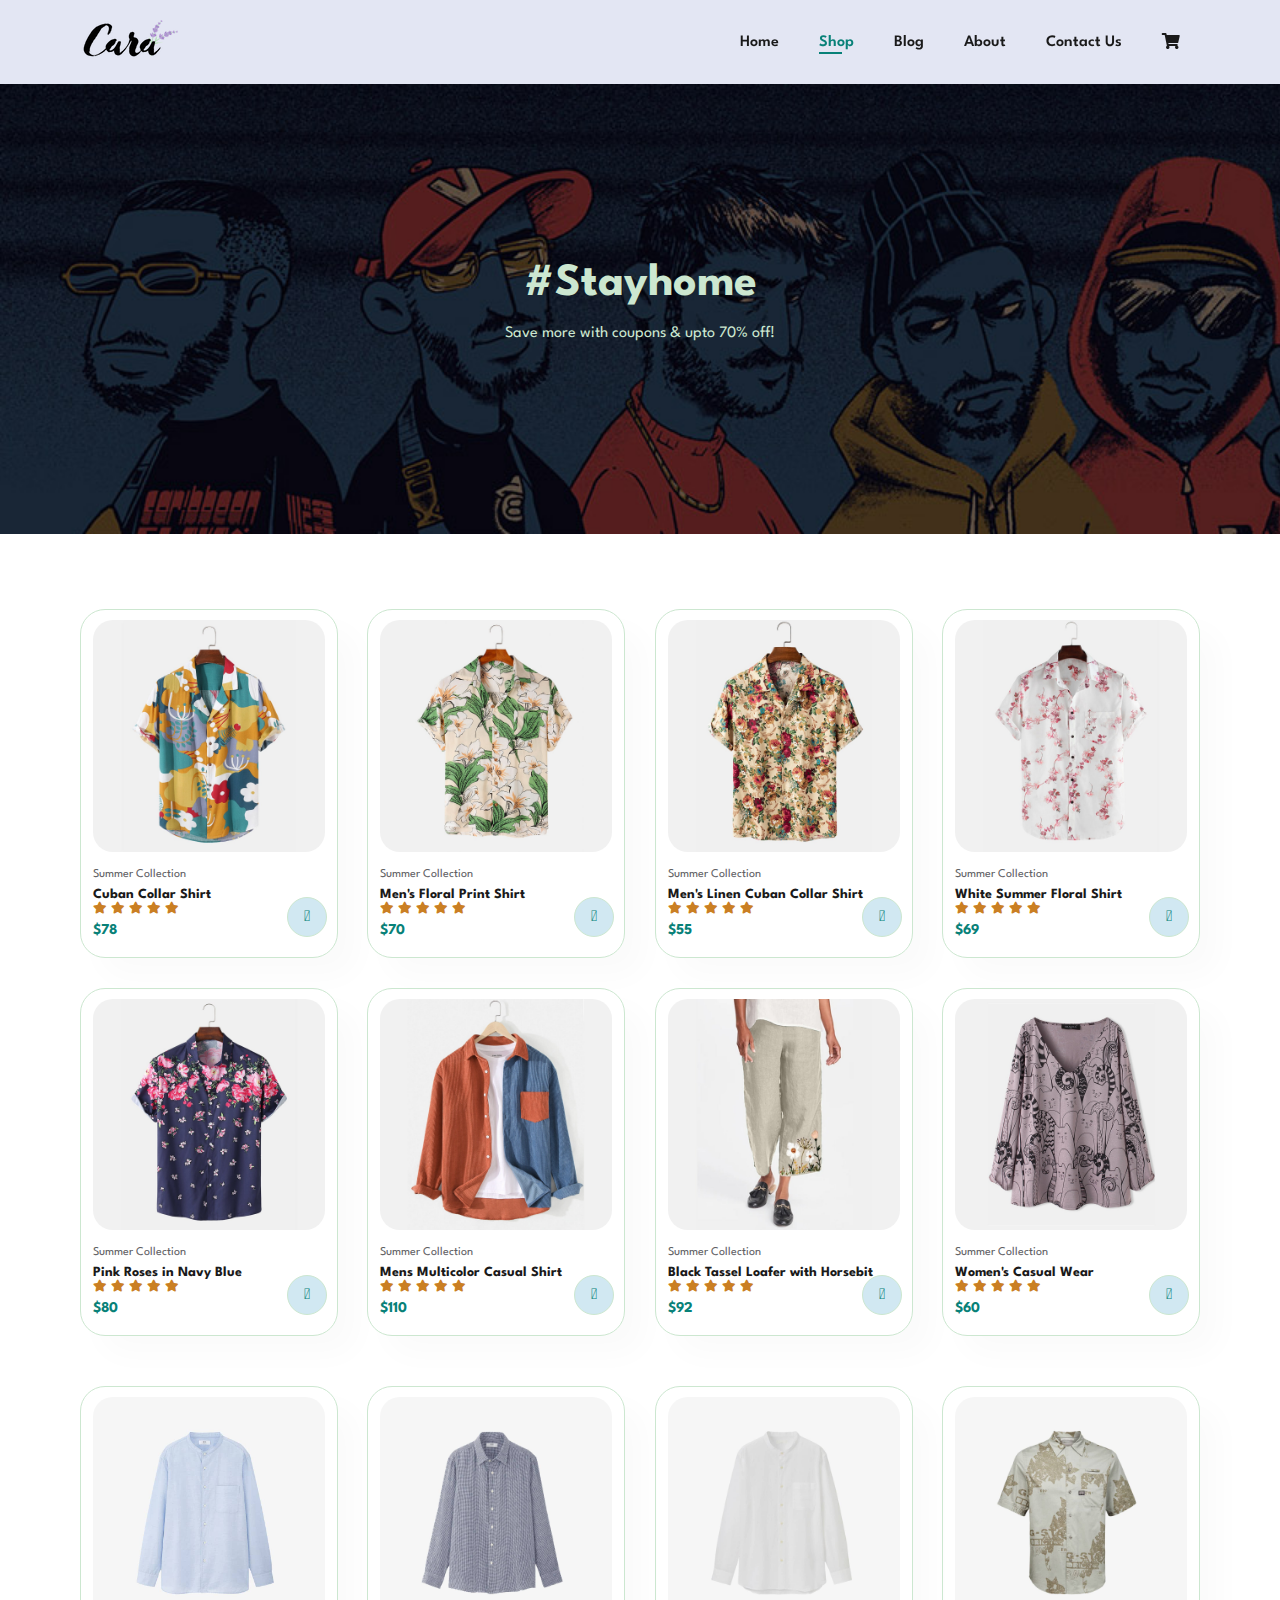
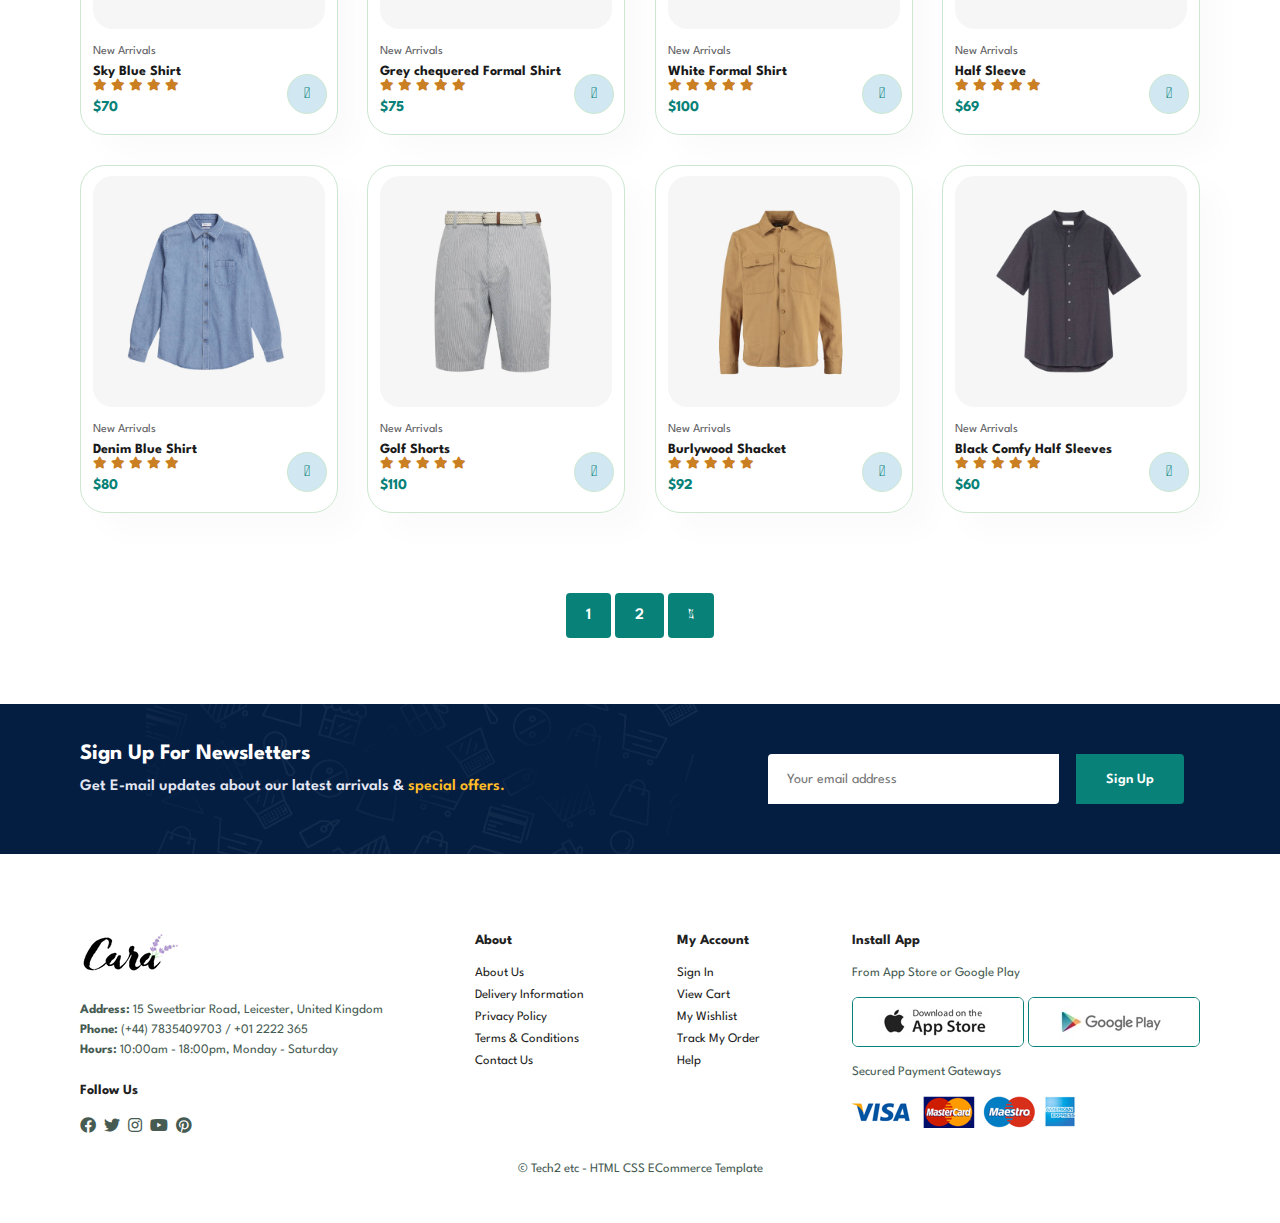
<file: shop.html>
<!DOCTYPE html>
<html lang="en">

<head>
    <meta charset="UTF-8">
    <meta http-equiv="X-UA-Compatible" content="IE=edge">
    <meta name="viewport" content="width=device-width, initial-scale=1.0">
    <title>Cara</title>
    <link rel="stylesheet" href="https://pro.fontawesome.com/releases/v5.10.0/css/all.css" />

    <link rel="stylesheet" href="style.css">
</head>

<body>
    <section id="header">
        <a href="#"><img src="img/logo.png" alt=""> </a>

        <div>
            <ul id="navbar">
                <li><a href="index.html">Home</a></li>
                <li><a class="active" href="shop.html">Shop</a></li>
                <li><a href="blog.html">Blog</a></li>
                <li><a href="about.html">About</a></li>
                <li><a href="contact.html">Contact Us</a></li>
                <li id="lg-bag"><a href="cart.html"><i class="fa fa-shopping-cart" aria-hidden="true"></i></a></li>
                <a href="#" id="close"><i class="far fa-times"></i></a>
            </ul>
        </div>
        <div id="mobile">
            <a href="cart.html"><i class="fa fa-shopping-cart" aria-hidden="true"></i></a>
            <i id="bar" class="fas fa-outdent"></i>
        </div>
    </section>

    <section id="page-header">

        <h2>#Stayhome</h2>

        <p>Save more with coupons & upto 70% off!</p>

    </section>

    <section id="product1" class="section-p1">

        <div class="pro-container">
            <div class="pro" onclick="window.location.href='sproduct.html';">
                <img src="img/products/f1.jpg" alt="">
                <div class="des">
                    <span>Summer Collection</span>
                    <h5>Cuban Collar Shirt</h5>
                    <div class="star">
                        <i class="fas fa-star"></i>
                        <i class="fas fa-star"></i>
                        <i class="fas fa-star"></i>
                        <i class="fas fa-star"></i>
                        <i class="fas fa-star"></i>
                    </div>
                    <h4>$78</h4>
                </div>
                <a href="#"><i class="fal fa-shopping-cart cart"></i></a>
            </div>
            <div class="pro">
                <img src="img/products/f2.jpg" alt="">
                <div class="des">
                    <span>Summer Collection</span>
                    <h5>Men's Floral Print Shirt</h5>
                    <div class="star">
                        <i class="fas fa-star"></i>
                        <i class="fas fa-star"></i>
                        <i class="fas fa-star"></i>
                        <i class="fas fa-star"></i>
                        <i class="fas fa-star"></i>
                    </div>
                    <h4>$70</h4>
                </div>
                <a href="#"><i class="fal fa-shopping-cart cart"></i></a>
            </div>
            <div class="pro">
                <img src="img/products/f3.jpg" alt="">
                <div class="des">
                    <span>Summer Collection</span>
                    <h5>Men's Linen Cuban Collar Shirt</h5>
                    <div class="star">
                        <i class="fas fa-star"></i>
                        <i class="fas fa-star"></i>
                        <i class="fas fa-star"></i>
                        <i class="fas fa-star"></i>
                        <i class="fas fa-star"></i>
                    </div>
                    <h4>$55</h4>
                </div>
                <a href="#"><i class="fal fa-shopping-cart cart"></i></a>
            </div>
            <div class="pro">
                <img src="img/products/f4.jpg" alt="">
                <div class="des">
                    <span>Summer Collection</span>
                    <h5>White Summer Floral Shirt</h5>
                    <div class="star">
                        <i class="fas fa-star"></i>
                        <i class="fas fa-star"></i>
                        <i class="fas fa-star"></i>
                        <i class="fas fa-star"></i>
                        <i class="fas fa-star"></i>
                    </div>
                    <h4>$69</h4>
                </div>
                <a href="#"><i class="fal fa-shopping-cart cart"></i></a>
            </div>
            <div class="pro">
                <img src="img/products/f5.jpg" alt="">
                <div class="des">
                    <span>Summer Collection</span>
                    <h5>Pink Roses in Navy Blue</h5>
                    <div class="star">
                        <i class="fas fa-star"></i>
                        <i class="fas fa-star"></i>
                        <i class="fas fa-star"></i>
                        <i class="fas fa-star"></i>
                        <i class="fas fa-star"></i>
                    </div>
                    <h4>$80</h4>
                </div>
                <a href="#"><i class="fal fa-shopping-cart cart"></i></a>
            </div>
            <div class="pro">
                <img src="img/products/f6.jpg" alt="">
                <div class="des">
                    <span>Summer Collection</span>
                    <h5>Mens Multicolor Casual Shirt</h5>
                    <div class="star">
                        <i class="fas fa-star"></i>
                        <i class="fas fa-star"></i>
                        <i class="fas fa-star"></i>
                        <i class="fas fa-star"></i>
                        <i class="fas fa-star"></i>
                    </div>
                    <h4>$110</h4>
                </div>
                <a href="#"><i class="fal fa-shopping-cart cart"></i></a>
            </div>
            <div class="pro">
                <img src="img/products/f7.jpg" alt="">
                <div class="des">
                    <span>Summer Collection</span>
                    <h5>Black Tassel Loafer with Horsebit</h5>
                    <div class="star">
                        <i class="fas fa-star"></i>
                        <i class="fas fa-star"></i>
                        <i class="fas fa-star"></i>
                        <i class="fas fa-star"></i>
                        <i class="fas fa-star"></i>
                    </div>
                    <h4>$92</h4>
                </div>
                <a href="#"><i class="fal fa-shopping-cart cart"></i></a>
            </div>
            <div class="pro">
                <img src="img/products/f8.jpg" alt="">
                <div class="des">
                    <span>Summer Collection</span>
                    <h5>Women's Casual Wear</h5>
                    <div class="star">
                        <i class="fas fa-star"></i>
                        <i class="fas fa-star"></i>
                        <i class="fas fa-star"></i>
                        <i class="fas fa-star"></i>
                        <i class="fas fa-star"></i>
                    </div>
                    <h4>$60</h4>
                </div>
                <a href="#"><i class="fal fa-shopping-cart cart"></i></a>
            </div>

            <div class="pro-container">
                <div class="pro">
                    <img src="img/products/n1.jpg" alt="">
                    <div class="des">
                        <span>New Arrivals</span>
                        <h5>Sky Blue Shirt</h5>
                        <div class="star">
                            <i class="fas fa-star"></i>
                            <i class="fas fa-star"></i>
                            <i class="fas fa-star"></i>
                            <i class="fas fa-star"></i>
                            <i class="fas fa-star"></i>
                        </div>
                        <h4>$70</h4>
                    </div>
                    <a href="#"><i class="fal fa-shopping-cart cart"></i></a>
                </div>
                <div class="pro">
                    <img src="img/products/n2.jpg" alt="">
                    <div class="des">
                        <span>New Arrivals</span>
                        <h5>Grey chequered Formal Shirt</h5>
                        <div class="star">
                            <i class="fas fa-star"></i>
                            <i class="fas fa-star"></i>
                            <i class="fas fa-star"></i>
                            <i class="fas fa-star"></i>
                            <i class="fas fa-star"></i>
                        </div>
                        <h4>$75</h4>
                    </div>
                    <a href="#"><i class="fal fa-shopping-cart cart"></i></a>
                </div>
                <div class="pro">
                    <img src="img/products/n3.jpg" alt="">
                    <div class="des">
                        <span>New Arrivals</span>
                        <h5>White Formal Shirt</h5>
                        <div class="star">
                            <i class="fas fa-star"></i>
                            <i class="fas fa-star"></i>
                            <i class="fas fa-star"></i>
                            <i class="fas fa-star"></i>
                            <i class="fas fa-star"></i>
                        </div>
                        <h4>$100</h4>
                    </div>
                    <a href="#"><i class="fal fa-shopping-cart cart"></i></a>
                </div>
                <div class="pro">
                    <img src="img/products/n4.jpg" alt="">
                    <div class="des">
                        <span>New Arrivals</span>
                        <h5>Half Sleeve</h5>
                        <div class="star">
                            <i class="fas fa-star"></i>
                            <i class="fas fa-star"></i>
                            <i class="fas fa-star"></i>
                            <i class="fas fa-star"></i>
                            <i class="fas fa-star"></i>
                        </div>
                        <h4>$69</h4>
                    </div>
                    <a href="#"><i class="fal fa-shopping-cart cart"></i></a>
                </div>
                <div class="pro">
                    <img src="img/products/n5.jpg" alt="">
                    <div class="des">
                        <span>New Arrivals</span>
                        <h5>Denim Blue Shirt</h5>
                        <div class="star">
                            <i class="fas fa-star"></i>
                            <i class="fas fa-star"></i>
                            <i class="fas fa-star"></i>
                            <i class="fas fa-star"></i>
                            <i class="fas fa-star"></i>
                        </div>
                        <h4>$80</h4>
                    </div>
                    <a href="#"><i class="fal fa-shopping-cart cart"></i></a>
                </div>
                <div class="pro">
                    <img src="img/products/n6.jpg" alt="">
                    <div class="des">
                        <span>New Arrivals</span>
                        <h5>Golf Shorts</h5>
                        <div class="star">
                            <i class="fas fa-star"></i>
                            <i class="fas fa-star"></i>
                            <i class="fas fa-star"></i>
                            <i class="fas fa-star"></i>
                            <i class="fas fa-star"></i>
                        </div>
                        <h4>$110</h4>
                    </div>
                    <a href="#"><i class="fal fa-shopping-cart cart"></i></a>
                </div>
                <div class="pro">
                    <img src="img/products/n7.jpg" alt="">
                    <div class="des">
                        <span>New Arrivals</span>
                        <h5>Burlywood Shacket</h5>
                        <div class="star">
                            <i class="fas fa-star"></i>
                            <i class="fas fa-star"></i>
                            <i class="fas fa-star"></i>
                            <i class="fas fa-star"></i>
                            <i class="fas fa-star"></i>
                        </div>
                        <h4>$92</h4>
                    </div>
                    <a href="#"><i class="fal fa-shopping-cart cart"></i></a>
                </div>
                <div class="pro">
                    <img src="img/products/n8.jpg" alt="">
                    <div class="des">
                        <span>New Arrivals</span>
                        <h5>Black Comfy Half Sleeves</h5>
                        <div class="star">
                            <i class="fas fa-star"></i>
                            <i class="fas fa-star"></i>
                            <i class="fas fa-star"></i>
                            <i class="fas fa-star"></i>
                            <i class="fas fa-star"></i>
                        </div>
                        <h4>$60</h4>
                    </div>
                    <a href="#"><i class="fal fa-shopping-cart cart"></i></a>
                </div>
            </div>
    </section>

    <section id="pagination" class="section-p1">
        <a href="#">1</a>
        <a href="#">2</a>
        <a href="#"><i class="fal fa-long-arrow-alt-right"></i></a>
    </section>

    <section id="newsletter" class="section-p1 section-m1">
        <div class="newstext">
            <h4>Sign Up For Newsletters</h4>
            <p>Get E-mail updates about our latest arrivals & <span>special offers.</span></p>
        </div>
        <div class="form">
            <input type="text" placeholder="Your email address">
            <button class="normal">Sign Up</button>
        </div>

    </section>

    <footer class="section-p1">
        <div class="col">
            <img class="logo" src="img/logo.png" alt="">
            <p><strong>Address:</strong> 15 Sweetbriar Road, Leicester, United Kingdom</p>
            <P><STRONG>Phone:</STRONG> (+44) 7835409703 / +01 2222 365 </P>
            <p><strong>Hours:</strong> 10:00am - 18:00pm, Monday - Saturday</p>
            <div class="follow">
                <h4>Follow Us</h4>
                <div class="icon">
                    <i class="fab fa-facebook"></i>
                    <i class="fab fa-twitter"></i>
                    <i class="fab fa-instagram"></i>
                    <i class="fab fa-youtube"></i>
                    <i class="fab fa-pinterest"></i>
                </div>
            </div>
        </div>

        <div class="col">
            <h4>About</h4>
            <a href="#">About Us</a>
            <a href="#">Delivery Information</a>
            <a href="#">Privacy Policy</a>
            <a href="#">Terms & Conditions</a>
            <a href="#">Contact Us</a>
        </div>
        <div class="col">
            <h4>My Account</h4>
            <a href="#">Sign In</a>
            <a href="#">View Cart</a>
            <a href="#">My Wishlist</a>
            <a href="#">Track My Order</a>
            <a href="#">Help</a>
        </div>

        <div class="col install">
            <h4>Install App</h4>
            <p>From App Store or Google Play</p>
            <div class="row">
                <img src="img/pay/app.jpg" alt="">
                <img src="img/pay/play.jpg" alt="">
            </div>
            <p>Secured Payment Gateways</p>
            <img src="img/pay/pay.png" alt="">
        </div>
        <div class="copyright">
            <p> &copy; Tech2 etc - HTML CSS ECommerce Template</p>
        </div>
    </footer>

    <script src="script.js"></script>
</body>

</html>
</file>
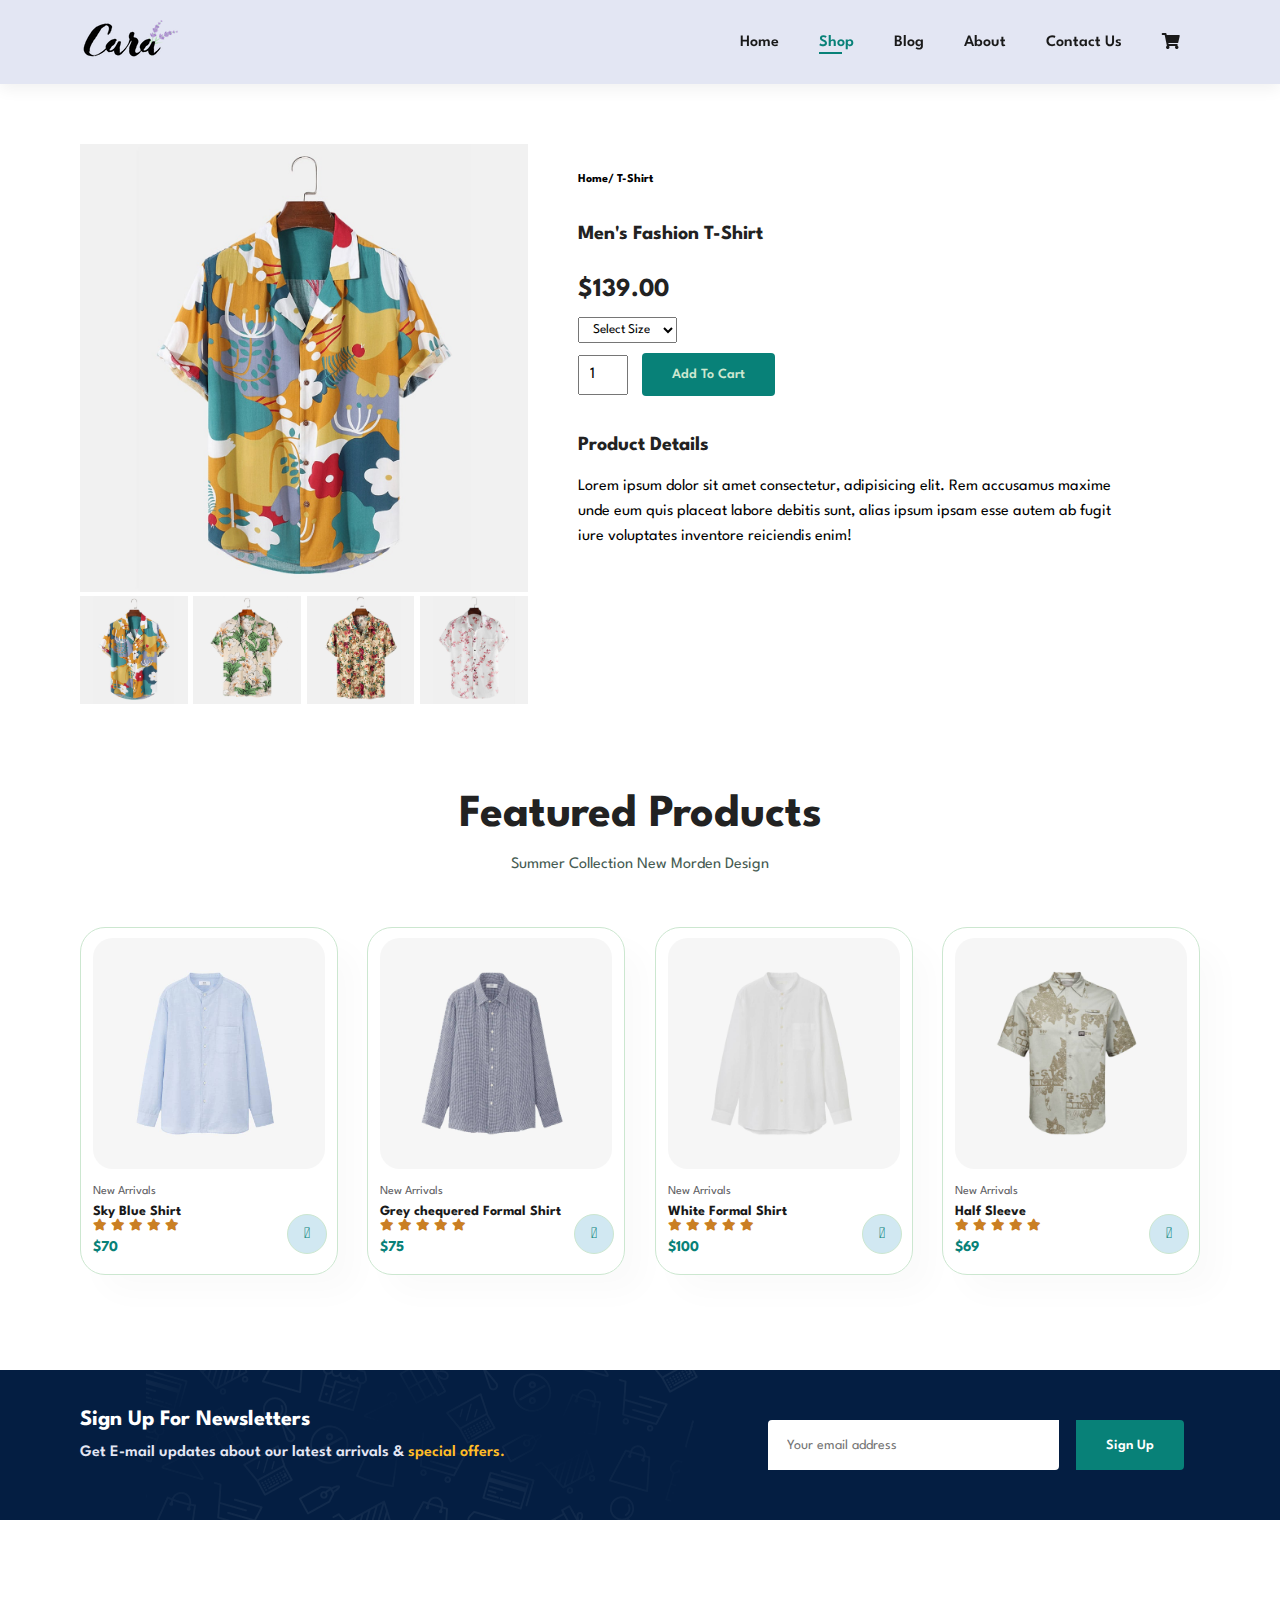
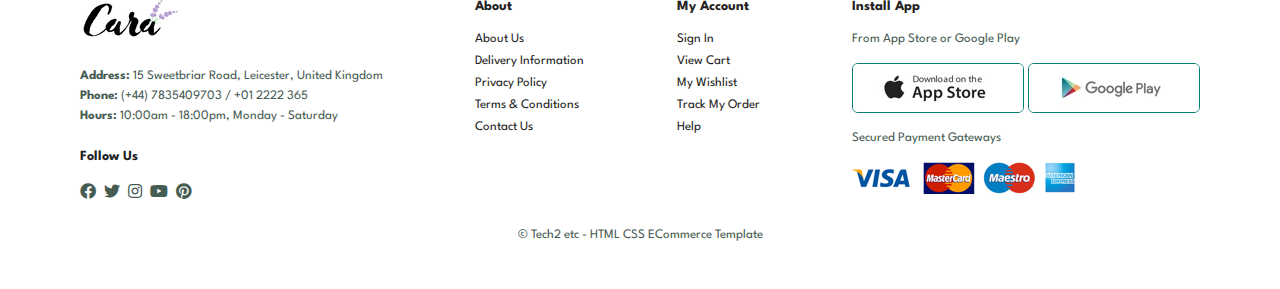
<file: sproduct.html>
<!DOCTYPE html>
<html lang="en">
  <head>
    <meta charset="UTF-8" />
    <meta http-equiv="X-UA-Compatible" content="IE=edge" />
    <meta name="viewport" content="width=device-width, initial-scale=1.0" />
    <title>Cara</title>
    <link
      rel="stylesheet"
      href="https://pro.fontawesome.com/releases/v5.10.0/css/all.css"
    />

    <link rel="stylesheet" href="style.css" />
  </head>

  <body>
    <section id="header">
      <a href="#"><img src="img/logo.png" alt="" /> </a>

      <div>
        <ul id="navbar">
          <li><a href="index.html">Home</a></li>
          <li><a class="active" href="shop.html">Shop</a></li>
          <li><a href="blog.html">Blog</a></li>
          <li><a href="about.html">About</a></li>
          <li><a href="contact.html">Contact Us</a></li>
          <li id="lg-bag">
            <a href="cart.html"
              ><i class="fa fa-shopping-cart" aria-hidden="true"></i
            ></a>
          </li>
          <a href="#" id="close"><i class="far fa-times"></i></a>
        </ul>
      </div>
      <div id="mobile">
        <a href="cart.html"
          ><i class="fa fa-shopping-cart" aria-hidden="true"></i
        ></a>
        <i id="bar" class="fas fa-outdent"></i>
      </div>
    </section>
    <section id="prodetails" class="section-p1">
      <div class="single-pro-image">
        <img src="img/products/f1.jpg" width="100%" id="MainImg" alt="" />
        <div class="small-img-group">
          <div class="small-img-col">
            <img
              src="img/products/f1.jpg"
              width="100%"
              class="small-img"
              alt=""
            />
          </div>
          <div class="small-img-col">
            <img
              src="img/products/f2.jpg"
              width="100%"
              class="small-img"
              alt=""
            />
          </div>
          <div class="small-img-col">
            <img
              src="img/products/f3.jpg"
              width="100%"
              class="small-img"
              alt=""
            />
          </div>
          <div class="small-img-col">
            <img
              src="img/products/f4.jpg"
              width="100%"
              class="small-img"
              alt=""
            />
          </div>
        </div>
      </div>
      <div class="single-pro-details">
        <h6>Home/ T-Shirt</h6>
        <h4>Men's Fashion T-Shirt</h4>
        <h2>$139.00</h2>
        <select>
          <option>Select Size</option>
          <option>XL</option>
          <option>XXL</option>
          <option>Large</option>
          <option>Medium</option>
          <option>Small</option>
        </select>
        <input type="number" value="1" />
        <button class="normal">Add To Cart</button>
        <h4>Product Details</h4>
        <span
          >Lorem ipsum dolor sit amet consectetur, adipisicing elit. Rem
          accusamus maxime unde eum quis placeat labore debitis sunt, alias
          ipsum ipsam esse autem ab fugit iure voluptates inventore reiciendis
          enim!</span
        >
      </div>
    </section>

    <section id="product1" class="section-p1">
      <h2>Featured Products</h2>
      <p>Summer Collection New Morden Design</p>
      <div class="pro-container">
        <div class="pro">
          <img src="img/products/n1.jpg" alt="" />
          <div class="des">
            <span>New Arrivals</span>
            <h5>Sky Blue Shirt</h5>
            <div class="star">
              <i class="fas fa-star"></i>
              <i class="fas fa-star"></i>
              <i class="fas fa-star"></i>
              <i class="fas fa-star"></i>
              <i class="fas fa-star"></i>
            </div>
            <h4>$70</h4>
          </div>
          <a href="#"><i class="fal fa-shopping-cart cart"></i></a>
        </div>
        <div class="pro">
          <img src="img/products/n2.jpg" alt="" />
          <div class="des">
            <span>New Arrivals</span>
            <h5>Grey chequered Formal Shirt</h5>
            <div class="star">
              <i class="fas fa-star"></i>
              <i class="fas fa-star"></i>
              <i class="fas fa-star"></i>
              <i class="fas fa-star"></i>
              <i class="fas fa-star"></i>
            </div>
            <h4>$75</h4>
          </div>
          <a href="#"><i class="fal fa-shopping-cart cart"></i></a>
        </div>
        <div class="pro">
          <img src="img/products/n3.jpg" alt="" />
          <div class="des">
            <span>New Arrivals</span>
            <h5>White Formal Shirt</h5>
            <div class="star">
              <i class="fas fa-star"></i>
              <i class="fas fa-star"></i>
              <i class="fas fa-star"></i>
              <i class="fas fa-star"></i>
              <i class="fas fa-star"></i>
            </div>
            <h4>$100</h4>
          </div>
          <a href="#"><i class="fal fa-shopping-cart cart"></i></a>
        </div>
        <div class="pro">
          <img src="img/products/n4.jpg" alt="" />
          <div class="des">
            <span>New Arrivals</span>
            <h5>Half Sleeve</h5>
            <div class="star">
              <i class="fas fa-star"></i>
              <i class="fas fa-star"></i>
              <i class="fas fa-star"></i>
              <i class="fas fa-star"></i>
              <i class="fas fa-star"></i>
            </div>
            <h4>$69</h4>
          </div>
          <a href="#"><i class="fal fa-shopping-cart cart"></i></a>
        </div>
      </div>
    </section>

    <section id="newsletter" class="section-p1 section-m1">
      <div class="newstext">
        <h4>Sign Up For Newsletters</h4>
        <p>
          Get E-mail updates about our latest arrivals &
          <span>special offers.</span>
        </p>
      </div>
      <div class="form">
        <input type="text" placeholder="Your email address" />
        <button class="normal">Sign Up</button>
      </div>
    </section>

    <footer class="section-p1">
      <div class="col">
        <img class="logo" src="img/logo.png" alt="" />
        <p>
          <strong>Address:</strong> 15 Sweetbriar Road, Leicester, United
          Kingdom
        </p>
        <p><strong>Phone:</strong> (+44) 7835409703 / +01 2222 365</p>
        <p><strong>Hours:</strong> 10:00am - 18:00pm, Monday - Saturday</p>
        <div class="follow">
          <h4>Follow Us</h4>
          <div class="icon">
            <i class="fab fa-facebook"></i>
            <i class="fab fa-twitter"></i>
            <i class="fab fa-instagram"></i>
            <i class="fab fa-youtube"></i>
            <i class="fab fa-pinterest"></i>
          </div>
        </div>
      </div>

      <div class="col">
        <h4>About</h4>
        <a href="#">About Us</a>
        <a href="#">Delivery Information</a>
        <a href="#">Privacy Policy</a>
        <a href="#">Terms & Conditions</a>
        <a href="#">Contact Us</a>
      </div>
      <div class="col">
        <h4>My Account</h4>
        <a href="#">Sign In</a>
        <a href="#">View Cart</a>
        <a href="#">My Wishlist</a>
        <a href="#">Track My Order</a>
        <a href="#">Help</a>
      </div>

      <div class="col install">
        <h4>Install App</h4>
        <p>From App Store or Google Play</p>
        <div class="row">
          <img src="img/pay/app.jpg" alt="" />
          <img src="img/pay/play.jpg" alt="" />
        </div>
        <p>Secured Payment Gateways</p>
        <img src="img/pay/pay.png" alt="" />
      </div>
      <div class="copyright">
        <p>&copy; Tech2 etc - HTML CSS ECommerce Template</p>
      </div>
    </footer>

    <script>
      // var MainImg = document.getElementById("MainImg");
      // var smallimg = document.getElementsById("small-img");

      // smallimg[0].onclick = function () {
      //     MainImg.scr = smallimg[0].src;
      // }
      // smallimg[1].onclick = function () {
      //     MainImg.scr = smallimg[1].src;
      // }
      // smallimg[2].onclick = function () {
      //     MainImg.scr = smallimg[2].src;
      // }
      // smallimg[3].onclick = function () {
      //     MainImg.scr = smallimg[3].src;
      // }

      var MainImg = document.getElementById("MainImg");
      var smallimg = document.getElementsByClassName("small-img");
      for (var i = 0; i < smallimg.length; ++i) {
        var smallPic = smallimg[i];
        smallPic.addEventListener("click", function (event) {
          var picClicked = event.target;
          MainImg.src = picClicked.src;
        });
      }

      // $('.small-img').on('click', function () {
      //     var src = $(this).attr('src');
      //     $('#MainImg').attr('src', src);
      // });
    </script>

    <script src="script.js"></script>
  </body>
</html>
</file>
<file: style.css>
@import url("https://fonts.googleapis.com/css2?family=Spartan:wght@100;200;300;400;500;600;700;800;900&display=swap");

* {
    margin: 0;
    padding: 0;
    box-sizing: border-box;
    font-family: "Spartan", sans-serif;
}

html {
    scroll-behavior: smooth;
}

/* Global Styles */

h1 {
    font-size: 50px;
    line-height: 64px;
    color: #222;
}

h2 {
    font-size: 46px;
    line-height: 54px;
    color: #222;
}

h4 {
    font-size: 20px;
    color: #222;
}

h6 {
    font-weight: 700;
    font-size: 12px;
}

p {
    font-size: 16px;
    color: #465b52;
    margin: 15px 0 20px 0;
}

.section-p1 {
    padding: 40px 80px;
}

.section-m1 {
    margin: 40px 0;
}

button.normal {
    font-size: 14px;
    font-weight: 600;
    padding: 15px 30px;
    color: #000;
    background-color: #fff;
    border-radius: 4px;
    cursor: pointer;
    border: none;
    outline: none;
    transition: 0.2s;
}

#banner button:hover {
    background-color: #088178;
    color: #ffffff;
}

body {
    width: 100%;
}

/* Header Start */

#header {
    display: flex;
    align-items: center;
    justify-content: space-between;
    padding: 20px 80px;
    background-color: #e3e6f3;
    box-shadow: 0 5px 15px rgba(0, 0, 0, 0.06);
    z-index: 999;
    position: sticky;
    top: 0;
    left: 0;
}

#navbar {
    display: flex;
    align-items: center;
    justify-content: center;
}

#navbar li {
    list-style: none;
    padding: 0 20px;
    position: relative;
}

#navbar li a {
    text-decoration: none;
    font-size: 16px;
    font-weight: 600;
    color: #1a1a1a;
    transition: 0.3s ease;
}

#navbar li a:hover,
#navbar li a.active {
    color: #088178;
}

#navbar li a.active::after,
#navbar li a:hover::after {
    content: "";
    width: 30%;
    height: 2px;
    background-color: #088178;
    position: absolute;
    bottom: -4px;
    left: 20px;
}

#mobile {
    display: none;
    align-items: center;
}

#close {
    display: none;
}

/* Home Page */

#hero {
    background-image: url("img/n02.jpg");
    height: 70vh;
    width: 100%;
    background-position: 20px 0px;
    background-size: cover;
    padding: 0 80px;
    display: flex;
    flex-direction: column;
    align-items: flex-start;
    justify-content: center;
}

#hero h4 {
    padding-bottom: 1px;
    padding-left: 40px;
    color: rgb(239, 244, 245);
    font-weight: 900;
    font-size: 30px;
}

#hero h1 {
    color: rgb(202, 127, 35);
    font-family: Georgia, "Times New Roman", Times, serif;
}

#hero h2 {
    color: rgb(50, 45, 45);
    font-family: "Franklin Gothic Medium", "Arial Narrow", Arial, sans-serif;
}

#hero button {
    background-image: url("img/button.png");
    background-color: transparent;
    color: rgb(40, 40, 142);
    border: 0;
    padding: 14px 80px 14px 65px;
    background-repeat: no-repeat;
    cursor: pointer;
    font-weight: 1000;
    font-size: 15px;
    transition: 0.4s;
}

#hero p {
    color: antiquewhite;
}

#hero button:hover {
    color: #f6dbf6;
}

#feature .fe-box {
    width: 180px;
    text-align: center;
    padding: 25px 15px;
    box-shadow: 20px 20px 34px rgb(0, 0, 0, 0.03);
    border-radius: 4px;
    margin: 15px 0;
    border: 1px solid #cce7d0;
}

#feature .fe-box:hover {
    box-shadow: 10px 10px 54px rgba(70, 62, 211, 0.1);
}

#feature .fe-box img {
    width: 100%;
    margin-bottom: 10px;
}

#feature .fe-box h6 {
    display: inline-block;
    padding: 9px 8px 6px 8px;
    line-height: 1;
    border-radius: 4px;
    color: #088178;
    background-color: #fddde4;
}

#feature .fe-box:nth-child(2) h6 {
    background-color: #cdebbc;
}

#feature .fe-box:nth-child(3) h6 {
    background-color: #d1e8f2;
}

#feature .fe-box:nth-child(4) h6 {
    background-color: #cdd458;
}

#feature .fe-box:nth-child(5) h6 {
    background-color: #f6dbf6;
}

#feature .fe-box:nth-child(6) h6 {
    background-color: #fff2e5;
}

#feature {
    display: flex;
    align-items: center;
    justify-content: space-between;
    flex-wrap: wrap;
}

#product1 {
    text-align: center;
}

#product1 .pro {
    width: 23%;
    min-width: 250px;
    padding: 10px 12px;
    border: 1px solid #cce7d0;
    border-radius: 25px;
    cursor: pointer;
    box-shadow: 20px 20px 30px rgba(0, 0, 0, 0.02);
    margin: 15px 0;
    transition: 0.2s ease;
    position: relative;
}

#product1 .pro:hover {
    box-shadow: 20px 20px 30px rgba(0, 0, 0, 0.02);
}

#product1 .pro img {
    width: 100%;
    border-radius: 20px;
}

#product1 .pro .des {
    text-align: start;
    padding: 10px 0;
}

#product1 .pro .des span {
    color: #606063;
    font-size: 12px;
}

#product1 .pro .des h5 {
    padding-top: 7px;
    color: #1a1a1a;
    font-size: 14px;
}

#product1 .pro .des i {
    font-size: 12px;
    color: rgb(202, 127, 35);
}

#product1 .pro .des h4 {
    padding-top: 7px;
    font-size: 15px;
    font-weight: 700;
    color: #088178;
}

#product1 .pro-container {
    display: flex;
    justify-content: space-between;
    padding-top: 20px;
    flex-wrap: wrap;
}

#product1 .pro .cart {
    width: 40px;
    height: 40px;
    line-height: 40px;
    border-radius: 50px;
    background-color: #d1e8f2;
    font-weight: 500;
    color: #088178;
    border: 1px solid #cce7d0;
    position: absolute;
    bottom: 20px;
    right: 10px;
}

#banner {
    display: flex;
    flex-direction: column;
    justify-content: center;
    align-items: center;
    text-align: center;
    background-image: url("img/banner/b2.jpg");
    width: 100%;
    height: 40vh;
    background-size: cover;
    background-position: center;
}

#banner h4 {
    color: #fff;
    font-size: 16px;
}

#banner h2 {
    color: #fff;
    font-size: 30px;
    padding: 10px 0;
}

#banner h2 span {
    color: #ef3636;
}

#sm-banner {
    display: flex;
    justify-content: space-evenly;
    flex-wrap: wrap;
}

#sm-banner .banner-box {
    display: flex;
    flex-direction: column;
    justify-content: center;
    align-items: flex-start;
    background-image: url("img/banner/b17.jpg");
    min-width: 700px;
    height: 50vh;
    background-size: cover;
    background-position: center;
    padding: 30px;
}

#sm-banner .banner-box2 {
    display: flex;
    flex-direction: column;
    justify-content: center;
    align-items: flex-start;
    background-image: url("img/banner/b10.jpg");
    min-width: 500px;
    height: 50vh;
    background-size: cover;
    background-position: center;
    padding: 30px;
}

#sm-banner h4 {
    color: #fff;
    font-size: 20px;
    font-weight: 300;
}

#sm-banner h2 {
    color: #fff;
    font-size: 28px;
    font-weight: 800;
}

#sm-banner span {
    color: #fff;
    font-size: 14px;
    font-weight: 500;
    padding-bottom: 50px;
}

button.white {
    font-size: 13px;
    font-weight: 600;
    padding: 11px 18px;
    color: #fff;
    background-color: transparent;
    cursor: pointer;
    outline: none;
    border: 1px solid #ffffff;
    transition: 0.2s;
}

#sm-banner .banner-box:hover button {
    background-color: #088178;
    border: 1px solid #088178;
}

#banner-3 .banner-box {
    display: flex;
    flex-direction: column;
    justify-content: center;
    align-items: flex-start;
    background-image: url("img/banner/b7.jpg");
    min-width: 30%;
    height: 30vh;
    background-size: cover;
    background-position: center;
    padding: 20px;
    margin-bottom: 20px;
}

#banner-3 h2 {
    color: #ffffff;
    font-weight: 800;
    font-size: 15px;
}

#banner-3 h3 {
    color: #ef3636;
    font-weight: 800;
    font-size: 15px;
}

#banner-3 {
    display: flex;
    justify-content: space-evenly;
    flex-wrap: wrap;
    padding: 0 80px;
}

#banner-3 .banner-box2 {
    background-image: url("img/banner/b4.jpg");
}

#banner-3 .banner-box3 {
    background-image: url("img/banner/b18.jpg");
}

#newsletter {
    display: flex;
    justify-content: space-between;
    flex-wrap: wrap;
    align-items: center;
    background-image: url("img/banner/b14.png");
    background-repeat: no-repeat;
    background-position: 20% 30%;
    background-color: #041e42;
}

#newsletter h4 {
    font-size: 22px;
    font-weight: 700;
    color: #fff;
}

#newsletter p {
    font-size: 16px;
    font-weight: 600;
    color: #e3e6f3;
}

#newsletter p span {
    color: #ffbd27;
}

#newsletter .form {
    display: flex;
    justify-content: space-evenly;
    width: 40%;
}

#newsletter input {
    height: 3.125rem;
    padding: 0 1.25em;
    font-size: 14px;
    width: 65%;
    border: 1px solid transparent;
    border-radius: 4px;
    outline: none;
    border-top-right-radius: 0;
    border-bottom-left-radius: 0;
}

#newsletter button {
    background-color: #088178;
    color: white;
    white-space: nowrap;
    border-top-left-radius: 0;
    border-bottom-left-radius: 0;
}

footer {
    display: flex;
    flex-wrap: wrap;
    justify-content: space-between;
}

footer .col {
    display: flex;
    flex-direction: column;
    /* justify-content: space-between; */
    align-items: flex-start;
    margin-bottom: 20px;
}

footer .logo {
    margin-bottom: 30px;
}

footer h4 {
    font-size: 14px;
    padding-bottom: 20px;
}

footer p {
    font-size: 13px;
    margin: 0 0 8px 0;
}

footer a {
    font-size: 13px;
    text-decoration: none;
    color: #222;
    margin-bottom: 10px;
}

footer .follow {
    margin-top: 20px;
}

footer .follow i {
    color: #465b52;
    padding-right: 4px;
    cursor: pointer;
}

footer .install .row img {
    border: 1px solid #088178;
    border-radius: 6px;
}

footer .install img {
    margin: 10px 0 15px 0;
}

footer .follow i:hover,
footer a:hover {
    color: #088178;
}

footer .copyright {
    width: 100%;
    text-align: center;
}

/* Start Media Query */

@media (max-width: 799px) {
    .section-p1 {
        padding: 40px 40px;
    }

    #navbar {
        display: flex;
        flex-direction: column;
        align-items: flex-start;
        justify-content: flex-start;
        position: fixed;
        top: 0;
        right: -300px;
        height: 100vh;
        width: 300px;
        background-color: #e3e6f3;
        box-shadow: 0 40px 60px rgba(0, 0, 0, 0.1);
        padding: 80px 0 0 10px;
        transition: 0.3s;
    }

    #navbar.active {
        right: 0px;
    }

    #navbar li {
        margin-bottom: 25px;
    }

    #mobile {
        display: flex;
        align-items: center;
    }

    #mobile i {
        color: #1a1a1a;
        font-size: 24px;
        padding-left: 20px;
    }

    #close {
        display: initial;
        position: absolute;
        top: 30px;
        left: 30px;
        color: #222;
        font-size: 24px;
    }

    #lg-bag {
        display: none;
    }

    #hero {
        height: 70vh;
        width: 100%;
        background-position: top 30% right 30%;
    }

    #feature {
        justify-content: center;
    }

    #feature .fe-box {
        margin: 15px 15px;
    }

    #product1 .pro-container {
        justify-content: center;
    }

    #product1 .pro {
        margin: 15px;
    }

    #banner {
        height: 20vh;
    }

    #sm-banner .banner-box {

        min-width: 100%;
        height: 50vh;
    }

    #banner-3 {
        padding: 0px 40px;
    }

    #banner-3 .banner-box {
        width: 28%;
    }

    #newsletter .form {
        width: 70%;
    }
}

@media (max-width: 477px) {

    .section-p1 {
        padding: 20px;
    }

    #header {
        padding: 10px 30px;

    }

    h2 {
        font-size: 32px;
    }

    h1 {
        font-size: 48px;
    }

    #hero h4 {
        font-size: 32px;
        padding-left: 3px;
    }

    #hero {
        padding: 0 20px;
        background-position: 55%;
    }

    #banner {
        height: 40vh;
    }

    #sm-banner .banner-box {
        height: 40vh;
    }

    #sm-banner .banner-box2 {
        margin-top: 20px;
    }

    #banner-3 {
        padding: 0 20px;
    }

    #banner-3 .banner-box {
        width: 100%;
    }

    #newsletter .form {
        width: 100%;
    }

    #newsletter {
        padding: 40px 20px;
    }

    footer .copyright {
        text-align: start;
    }

    /* Single product*/

    #prodetails {
        display: flex;
        flex-direction: column;
    }

    #prodetails .single-pro-image {
        width: 100%;
        margin-right: 0px;
    }

    #prodetails .single-pro-details {
        width: 100%;
    }

    #blog {
        padding: 100px 20px 0 20px;
    }

    #blog .blog-box {
        display: flex;
        flex-direction: column;
        align-items: flex-start;
    }

    #blog .blog-img {
        width: 100%;
        margin-right: 0;
        margin-bottom: 30px;
    }

    #blog .blog-details {
        width: 100%;
    }

    /* About Page */

    #about-head {
        flex-direction: column;
    }

    #about-head img {
        width: 100%;
        margin-bottom: 20px;
    }

    #about-app .video {
        width: 100%;
    }

    /* #about-head div {
        padding-left: 0px;
    } */

    /* Cart page */
    #cart-add {
        flex-direction: column;
    }

    #coupon {
        width: 100%;
    }

    #subtotal {
        width: 100%;
        padding: 20px;
    }

}

/* Start Media Query */
#page-header {
    background-image: url("img/banner/b1.jpg");
    height: 50vh;
    width: 100%;
    background-size: cover;
    display: flex;
    justify-content: center;
    text-align: center;
    flex-direction: column;
    padding: 14px;
}

#page-header h2,
#page-header p {

    color: #cce7d0;

}

#pagination {
    text-align: center;
}

#pagination a {
    text-decoration: none;
    background-color: #088178;
    padding: 15px 20px;
    border-radius: 4px;
    color: #fff;
    font-weight: 600;
}

#pagination a i {
    font-size: 16px;
    font-weight: 600;
}

/* Product details */

#prodetails {
    display: flex;
    margin-top: 20px;
}

#prodetails .single-pro-details {
    width: 50%;
    padding-top: 30px;
}

#prodetails .single-pro-image {
    width: 40%;
    margin-right: 50px;
}

.small-img-group {
    display: flex;
    justify-content: space-between;
}

.small-img-col {
    flex-basis: 24%;
    cursor: pointer;
}

#prodetails .single-pro-details h4 {
    padding: 40px 0 20px 0;
}

#prodetails .single-pro-details h2 {
    font-size: 26px;
}

#prodetails .single-pro-details select {
    display: block;
    padding: 5px 10px;
    margin-bottom: 10px;
    cursor: pointer;
}

#prodetails .single-pro-details input {
    padding-left: 10px;
    width: 50px;
    height: 40px;
    font-size: 16px;
    margin-right: 10px;
}

#prodetails .single-pro-details input:focus {
    outline: none;
}

#prodetails .single-pro-details button {
    background-color: #088178;
    color: #cce7d0;
}

#prodetails .single-pro-details span {
    line-height: 25px;
}

/* Blog Page */
#page-header.blog-header {
    background-image: url("img/banner/b19.jpg");
    height: 50vh;
    width: 100%;
    background-size: cover;
    display: flex;
    justify-content: center;
    text-align: center;
    flex-direction: column;
    padding: 14px;
}

#blog {
    padding: 150px 150px 0px 150px;
}

#blog .blog-box {
    display: flex;
    align-items: center;
    width: 100%;
    padding-bottom: 90px;
}

#blog .blog-img {
    width: 50%;
    margin-right: 40px;
}

#blog img {
    width: 148%;
    height: 300px;
    object-fit: cover;
}

#blog .blog-details {
    width: 38%;
    margin-left: 174px;
}

#blog .blog-details a {
    text-decoration: none;
    font-size: 11px;
    color: #000;
    font-weight: 700;
    position: relative;
    transition: 0.3s;
}

#blog .blog-details a::after {
    content: "";
    width: 50px;
    height: 1px;
    background-color: #000;
    position: absolute;
    top: 4px;
    right: -60px;
}

#blog .blog-details a:hover {
    color: #088178;
}

#blog .blog-details a:hover::after {
    background-color: #088178;
}

#page-header.about-header {
    background-image: url("img/about/banner.png");
}

#about-head {
    display: flex;
    align-items: center;
}

#about-head img {
    width: 50%;
    height: auto;
}

#about-head div {
    padding-left: 40px;
}

#about-app {
    text-align: center;
}

#about-app .video {
    width: 70%;
    height: 100%;
    margin: 30px auto 0 auto;
}

#about-app .video video {
    width: 100%;
    height: 100%;
    border-radius: 20px;
}

#contact-details {
    display: flex;
    align-items: center;
    justify-content: space-between;
}

#contact-details .details span,
#form-details form span {
    font-size: 12px;
}

#contact-details .details h2,
#form-details form h2 {
    font-size: 26px;
    line-height: 35px;
    padding: 20px 0;
}

#contact-details .details h3 {
    font-size: 16px;
    padding-bottom: 15px;
}

#contact-details .details li {
    list-style: none;
    display: flex;
    padding: 10px 0;
}

#contact-details .details li i {
    font-size: 14px;
    padding-right: 22px;
}

#contact-details .details li p {
    margin: 0;
    font-size: 14px;
}

#contact-details .map {
    width: 55%;
    height: 400px;
}

#contact-details .map iframe {
    width: 100%;
    height: 100%;
}

#form-details {
    display: flex;
    justify-content: space-between;
    margin: 30px;
    padding: 80px;
    border: 1px solid #e1e1e1;
}

#form-details form {
    width: 65%;
    display: flex;
    flex-direction: column;
    align-items: flex-start;
}

#form-details form input,
#form-details form textarea {
    width: 100%;
    padding: 12px 15px;
    outline: none;
    margin-bottom: 20px;
    border: 1px solid #e1e1e1;
}

#form-details form button {
    background-color: #088178;
    color: white;
}

.people div {
    padding-bottom: 25px;
    display: flex;
    align-items: flex-start;
}

.people div img {
    width: 65px;
    height: 65px;
    object-fit: cover;
    margin-right: 15px;
}

.people div p {
    margin: 0;
    font-size: 13px;
    line-height: 25px;
}

.people div p span {
    display: block;
    font-size: 16px;
    font-weight: 600;
    color: #000;
}

.people div img {
    width: 65px;
    height: 65px;
    object-fit: cover;
    margin-right: 15px;
}

.people div p {
    margin: 0;
    font-size: 13px;
    line-height: 25px;
}

.people div p span {
    display: block;
    font-size: 16px;
    font-weight: 600;
    color: #000;
}

/* Cart page */


#cart {
    overflow: auto;
}

#cart table {
    width: 100%;
    border-collapse: collapse;
    table-layout: fixed;
    white-space: nowrap;
}

#cart table img {
    width: 70px;
}

#cart table td:nth-child(1) {
    width: 100px;
    text-align: center;
}

#cart table td:nth-child(2) {
    width: 150px;
    text-align: center;
}

#cart table td:nth-child(3) {
    width: 250px;
    text-align: center;
}

#cart table td:nth-child(4),
#cart table td:nth-child(5),
#cart table td:nth-child(6) {
    width: 150px;
    text-align: center;
}

#cart table td:nth-child(5) input {
    width: 70px;
    padding: 10px 5px 10px 15px;
}

#cart table thead {
    border: 1px solid #e2e9e1;
    border-left: none;
    border-right: none;
}

#cart table thead td {
    font-weight: 700;
    text-transform: uppercase;
    font-size: 13px;
    padding: 18px 0;
}

#cart table tbody tr td {
    padding-top: 15px;

}

#cart table tbody td {
    font-size: 13px;
}

#cart-add {
    display: flex;
    flex-wrap: wrap;
    justify-content: space-between;
}

#coupon {
    width: 50%;
    margin-bottom: 30px;
}

#coupon h3,
#subtotal h3 {
    padding-bottom: 15px;
}

#coupon input {
    padding: 10px 20px;
    outline: none;
    width: 60%;
    margin-right: 10px;
    border: 1px solid #e2e9e1;
}

#coupon button,
#subtotal button {
    background-color: #088178;
    color: #cce7d0;
    padding: 12px 20px;
}

#subtotal {
    width: 50%;
    margin-bottom: 30px;
    border: 1px solid #e2e9e1;
    padding: 30px;
}

#subtotal table {
    border-collapse: collapse;
    width: 100%;
    margin-bottom: 20px;
}

#subtotal table td {
    width: 50%;
    border: 1px solid #e2e9e1;
    padding: 10px;
    font-size: 13px;
}
</file>
